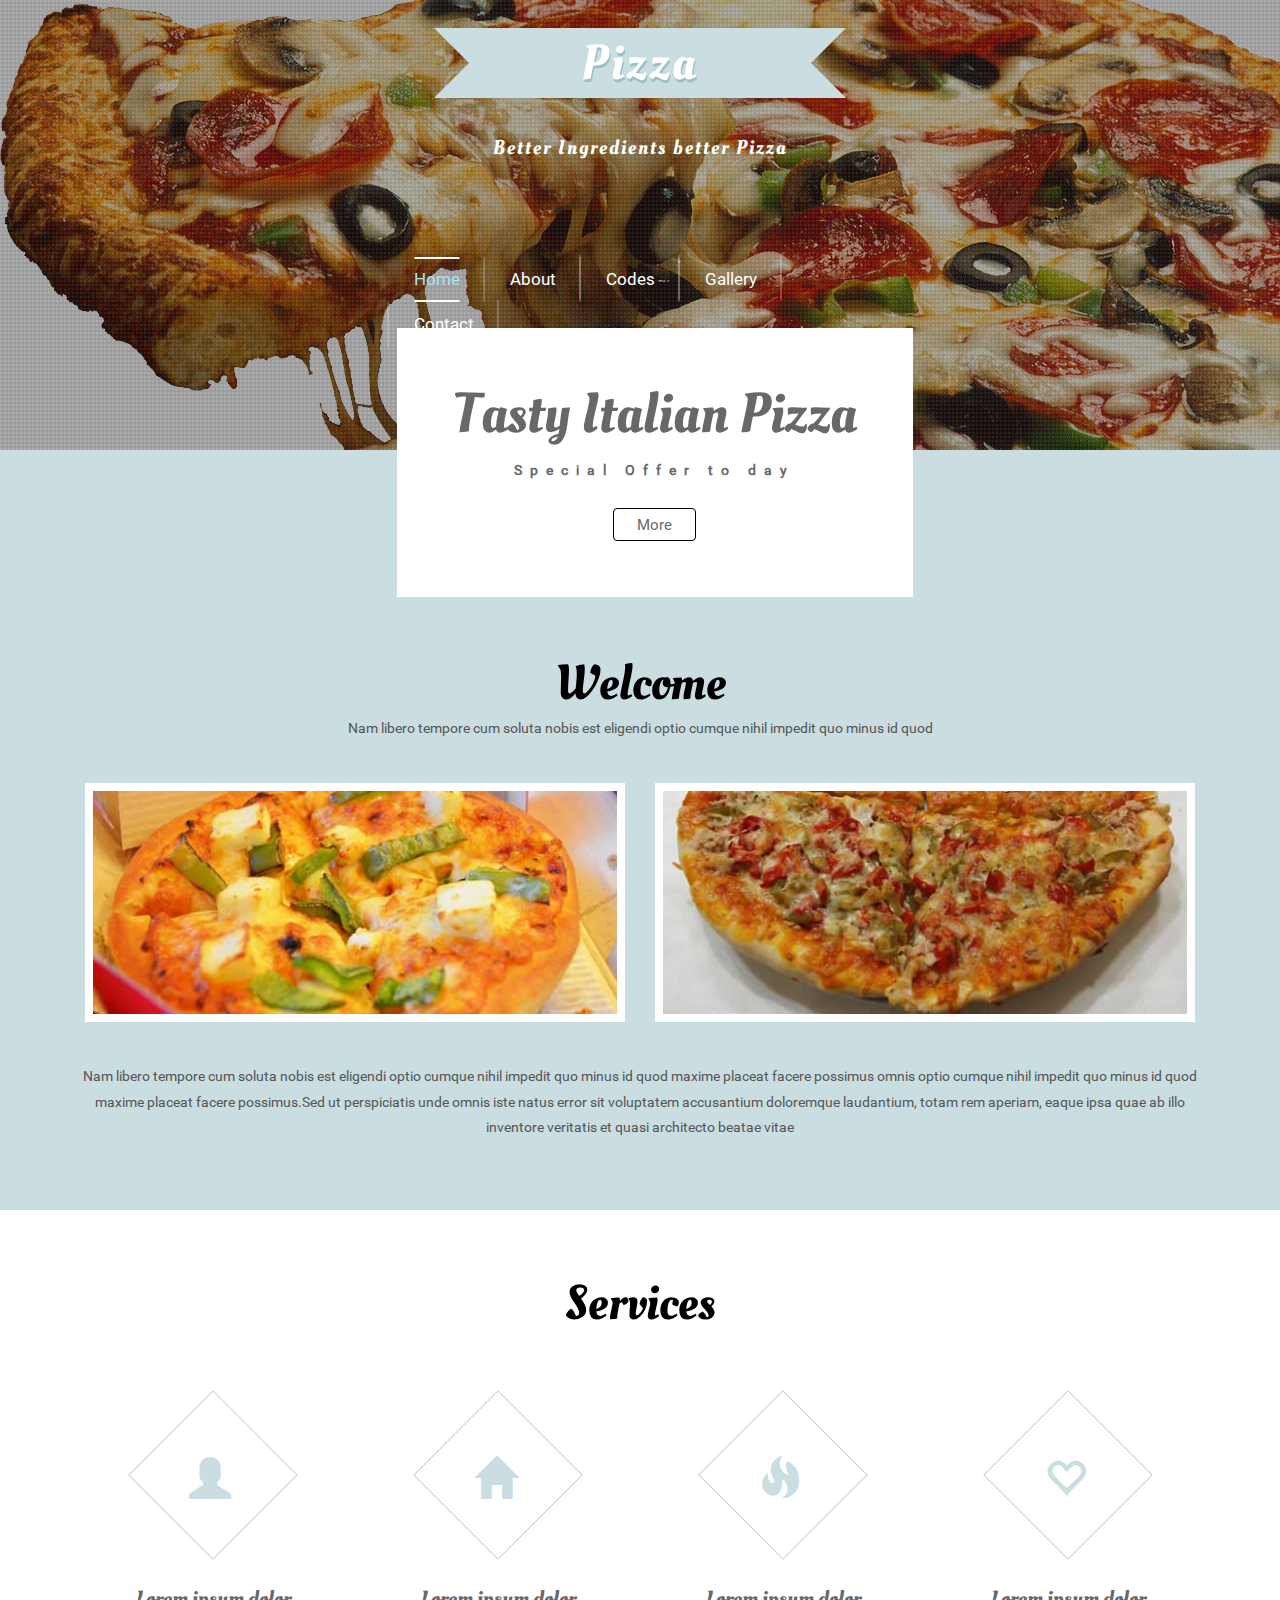
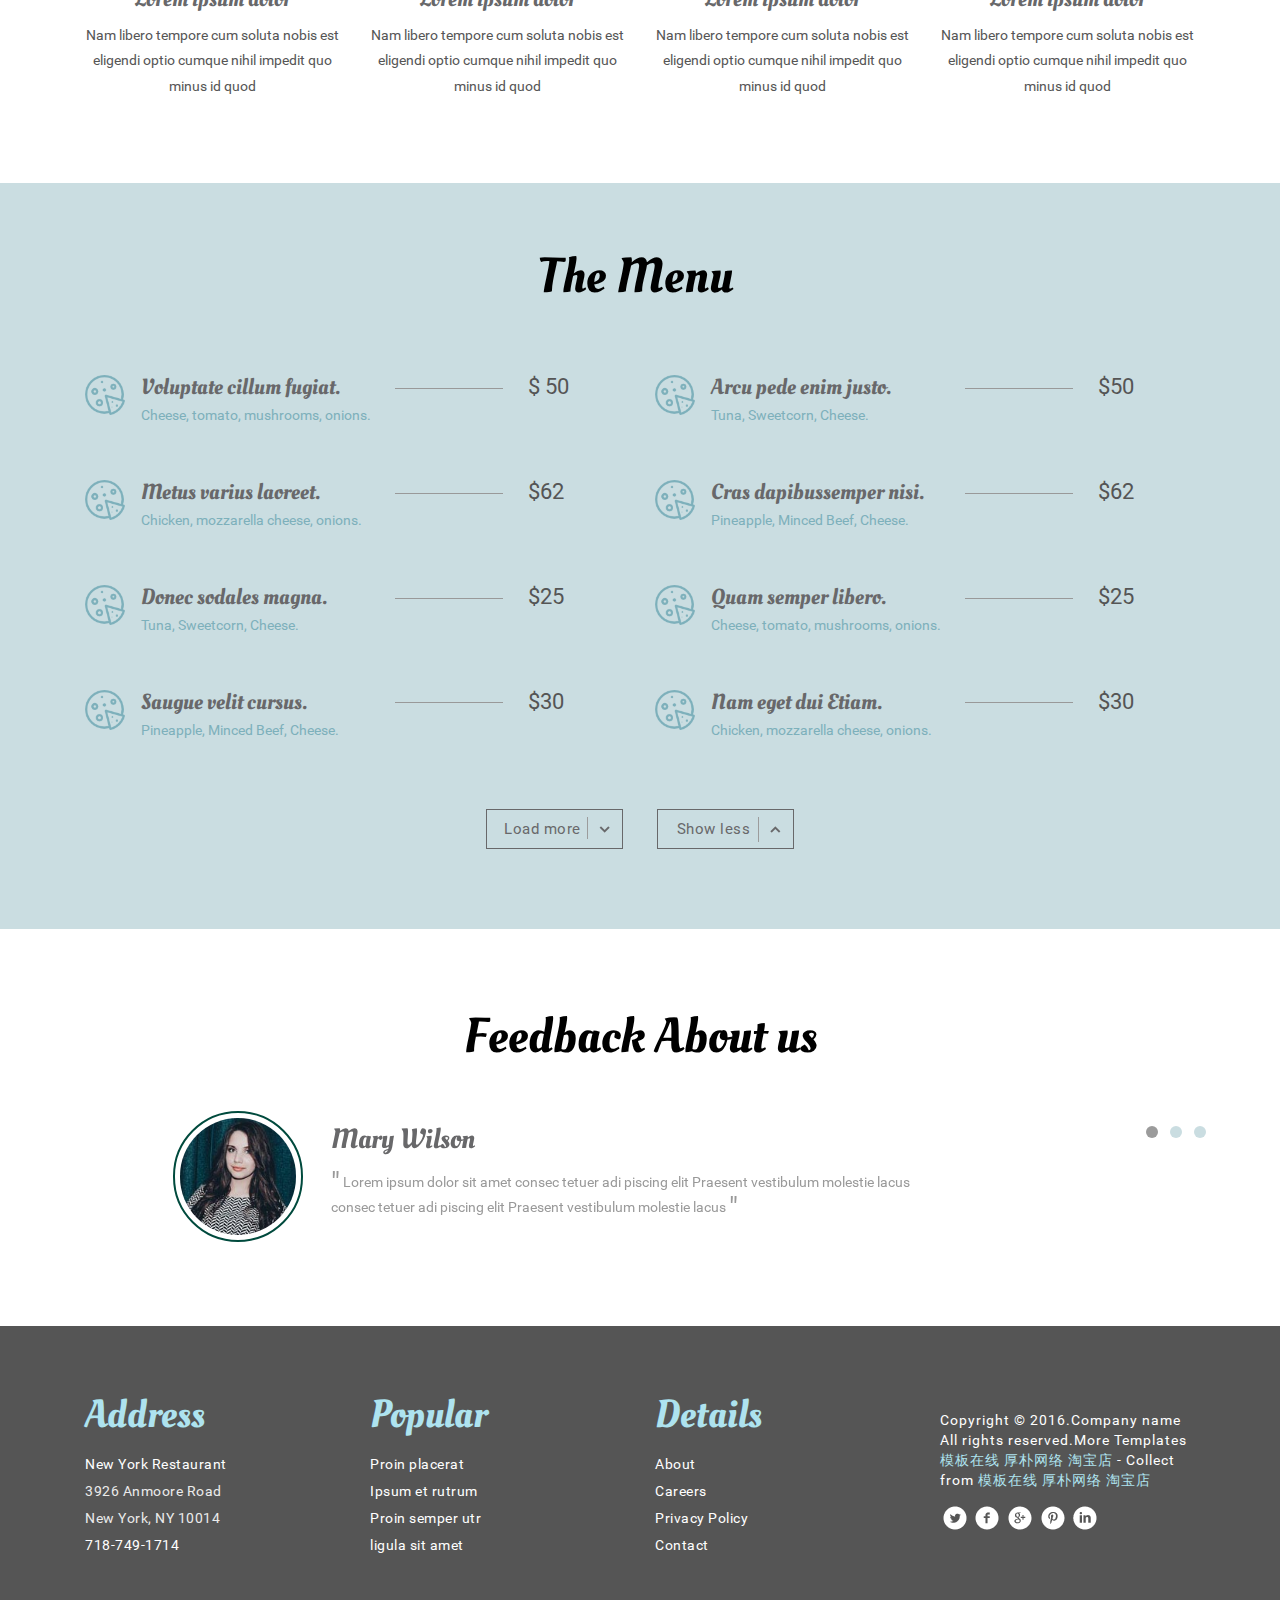
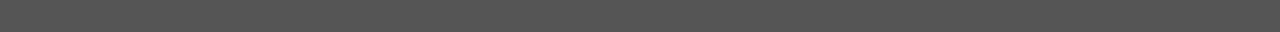
<file: cpts_583_xa/index.html>
<!DOCTYPE html>
<html>
<head>
<title>Home</title>
<!-- Custom Theme files -->
<meta name="viewport" content="width=device-width, initial-scale=1">
<meta http-equiv="Content-Type" content="text/html; charset=utf-8" />
<meta name="keywords" content="Pizza Responsive web template, Bootstrap Web Templates, Flat Web Templates, Android Compatible web template, 
	Smartphone Compatible web template, free webdesigns for Nokia, Samsung, LG, SonyEricsson, Motorola web design" />
<script type="application/x-javascript"> addEventListener("load", function() { setTimeout(hideURLbar, 0); }, false); function hideURLbar(){ window.scrollTo(0,1); } </script>
<!-- //Custom Theme files -->
<link href="css/bootstrap.css" type="text/css" rel="stylesheet" media="all">
<link href="css/style.css" type="text/css" rel="stylesheet" media="all">
<!--js-->
<script src="js/jquery-1.11.1.min.js"></script> 
<script src="js/modernizr.custom.js"></script>
<!-- //js -->
<script>
	$(document).ready(function () {
	    size_li = $("#myList li").size();
	    x=1;
	    $('#myList li:lt('+x+')').show();
	    $('#loadMore').click(function () {
	        x= (x+1 <= size_li) ? x+1 : size_li;
	        $('#myList li:lt('+x+')').show();
	    });
	    $('#showLess').click(function () {
	        x=(x-1<0) ? 1 : x-1;
	        $('#myList li').not(':lt('+x+')').hide();
	    });
	});
</script>
</head>
<body>
	<!--banner-->
	<div class="banner">
		<div class="banner-info">
			<div class="container">
				<div class="logo">
					<div class="ribbon">
						<div class="ribbon-fold"><h1> <a href="index.html">Pizza</a></h1></div>
					</div>
					<h2>Better Ingredients better Pizza</h2>
				</div>			
				<!--navigation-->
				<div class="top-nav">
					<nav class="navbar navbar-default">
						<div class="navbar-header">
							<button type="button" class="navbar-toggle collapsed" data-toggle="collapse" data-target="#bs-example-navbar-collapse-1">
								<span class="sr-only">Toggle navigation</span>
								<span class="icon-bar"></span>
								<span class="icon-bar"></span>
								<span class="icon-bar"></span>
							</button>
						</div>
						<!-- Collect the nav links, forms, and other content for toggling -->
						<div class="collapse navbar-collapse" id="bs-example-navbar-collapse-1">
							<ul class="nav navbar-nav navbar-center cl-effect-14">
								<li><a href="index.html" class="active">Home</a></li>
								<li><a href="about.html">About</a></li>					
								<li><a href="codes.html">Codes</a></li>
								<li><a href="gallery.html">Gallery</a></li>	
								<li><a href="contact.html">Contact</a></li>
							</ul>	
							<div class="clearfix"> </div>
						</div>	
					</nav>		
				</div>	
				<!--navigation-->
			</div>
		</div>
	</div>
	<!--//banner-->
	<!--banner-bottom-->
	<div class="banner-bottom">
		<div class="container">
			<div class="banner-text">
				<h3>Tasty Italian Pizza</h3>
				<p>Special Offer to day</p>
				<a href="#" class="btn btn-1 btn-1b">More</a>
			</div>
			<!--welcome-->
			<div class="welcome">
				<h3 class="title">Welcome</h3>
				<p>Nam libero tempore cum soluta nobis est eligendi optio cumque nihil impedit quo minus id quod </p>
				<div class="welcome-info">
					<div class="col-md-6 welcome-grids">
						<div class="welcome-img">
							<img src="images/img1.jpg" class="img-responsive zoom-img" alt=""/>
						</div>
					</div>
					<div class="col-md-6 welcome-grids">
						<div class="welcome-img">
							<img src="images/img2.jpg" class="img-responsive zoom-img" alt=""/>
						</div>
					</div>
					<div class="clearfix"> </div>
				</div>
				<p>Nam libero tempore cum soluta nobis est eligendi optio cumque nihil impedit quo minus id quod maxime placeat facere possimus omnis optio cumque nihil impedit quo minus id quod maxime placeat facere possimus.Sed ut perspiciatis unde omnis iste natus error sit voluptatem accusantium doloremque laudantium, totam rem aperiam, eaque ipsa quae ab illo inventore veritatis et quasi architecto beatae vitae </p>			
			</div>
			<!--//welcome-->
		</div>
	</div>
	<!--//banner-bottom-->
	<!--services-->
	<div class="services">
		<div class="container">
			<h3 class="title">Services</h3>
			<div class="servc-grids">
				<div class="col-md-3 servc-grid">
					<div class="servc-icon hi-icon-effect-8">
						<a href="#" class="hi-icon hi-icon-archive"><span class="glyphicon glyphicon glyphicon-user" aria-hidden="true"></span></a>
					</div>
					<h4>Lorem ipsum dolor </h4>
					<p>Nam libero tempore cum soluta nobis est eligendi optio cumque nihil impedit quo minus id quod </p>
				</div>
				<div class="col-md-3 servc-grid">
					<div class="servc-icon hi-icon-effect-8">
						<a href="#" class="hi-icon hi-icon-archive"><span class="glyphicon glyphicon glyphicon-home" aria-hidden="true"></span></a>
					</div>
					<h4>Lorem ipsum dolor </h4>
					<p>Nam libero tempore cum soluta nobis est eligendi optio cumque nihil impedit quo minus id quod </p>
				</div>
				<div class="col-md-3 servc-grid">
					<div class="servc-icon hi-icon-effect-8">
						<a href="#" class="hi-icon hi-icon-archive"><span class="glyphicon glyphicon glyphicon-fire" aria-hidden="true"></span></a>
					</div>
					<h4>Lorem ipsum dolor </h4>
					<p>Nam libero tempore cum soluta nobis est eligendi optio cumque nihil impedit quo minus id quod </p>
				</div>
				<div class="col-md-3 servc-grid">
					<div class="servc-icon hi-icon-effect-8">
						<a href="#" class="hi-icon hi-icon-archive"><span class="glyphicon glyphicon glyphicon-heart-empty" aria-hidden="true"></span></a>
					</div>
					<h4>Lorem ipsum dolor </h4>
					<p>Nam libero tempore cum soluta nobis est eligendi optio cumque nihil impedit quo minus id quod </p>
				</div>
				<div class="clearfix"> </div>
			</div>
		</div>
	</div>
	<!--//services-->
	<!--menu-->
	<div class="menu">
		<div class="container">
			<div class="menu-tag">
				<h3 class="title">The Menu</h3>
			</div>
			<div class="load_more">	
				<ul id="myList">
					<li>
						<div class="l_g">
							<div class="l_g_r">
								<div class="col-md-6 menu-grids">
									<div class="menu-text">
										<div class="menu-text-left">
											<h4>Voluptate cillum fugiat.</h4>
											<h6>Cheese, tomato, mushrooms, onions.</h6>
										</div>
										<div class="menu-text-midle">
											<span class="line"> </span>
										</div>
										<div class="menu-text-right">
											<h4>$ 50</h4>
										</div>
										<div class="clearfix"> </div>
									</div>	
									<div class="menu-text">
										<div class="menu-text-left">
											<h4>Metus varius laoreet.</h4>
											<h6>Chicken, mozzarella cheese, onions.</h6>
										</div>
										<div class="menu-text-midle">
											<span class="line"> </span>
										</div>
										<div class="menu-text-right">
											<h4>$62</h4>
										</div>
										<div class="clearfix"> </div>
									</div>
									<div class="menu-text">
										<div class="menu-text-left">
											<h4>Donec sodales magna.</h4>
											<h6>Tuna, Sweetcorn, Cheese.</h6>
										</div>
										<div class="menu-text-midle">
											<span class="line"> </span>
										</div>
										<div class="menu-text-right">
											<h4>$25</h4>
										</div>
										<div class="clearfix"> </div>
									</div>
									<div class="menu-text">
										<div class="menu-text-left">
											<h4>Saugue velit cursus.</h4>
											<h6>Pineapple, Minced Beef, Cheese.</h6>
										</div>
										<div class="menu-text-midle">
											<span class="line"> </span>
										</div>
										<div class="menu-text-right">
											<h4>$30</h4>
										</div>
										<div class="clearfix"> </div>
									</div>
								</div>
								<div class="col-md-6 menu-grids">
									<div class="menu-text">
										<div class="menu-text-left">
											<h4>Arcu pede enim justo.</h4>
											<h6>Tuna, Sweetcorn, Cheese.</h6>
										</div>
										<div class="menu-text-midle">
											<span class="line"> </span>
										</div>
										<div class="menu-text-right">
											<h4>$50</h4>
										</div>
										<div class="clearfix"> </div>
									</div>	
									<div class="menu-text">
										<div class="menu-text-left">
											<h4>Cras dapibussemper nisi.</h4>
											<h6>Pineapple, Minced Beef, Cheese.</h6>
										</div>
										<div class="menu-text-midle">
											<span class="line"> </span>
										</div>
										<div class="menu-text-right">
											<h4>$62</h4>
										</div>
										<div class="clearfix"> </div>
									</div>
									<div class="menu-text">
										<div class="menu-text-left">
											<h4>Quam semper libero.</h4>
											<h6>Cheese, tomato, mushrooms, onions.</h6>
										</div>
										<div class="menu-text-midle">
											<span class="line"> </span>
										</div>
										<div class="menu-text-right">
											<h4>$25</h4>
										</div>
										<div class="clearfix"> </div>
									</div>
									<div class="menu-text">
										<div class="menu-text-left">
											<h4>Nam eget dui Etiam.</h4>
											<h6>Chicken, mozzarella cheese, onions.</h6>
										</div>
										<div class="menu-text-midle">
											<span class="line"> </span>
										</div>
										<div class="menu-text-right">
											<h4>$30</h4>
										</div>
										<div class="clearfix"> </div>
									</div>
								</div>
								<div class="clearfix"> </div>
							</div> 
						</div>	
					</li>
					<li><div class="l_g">
							<div class="l_g_r g_r">
								<div class="col-md-6 menu-grids">
									<div class="menu-text">
										<div class="menu-text-left">
											<h4>Voluptate cillum fugiat.</h4>
											<h6>Cheese, tomato, mushrooms, onions.</h6>
										</div>
										<div class="menu-text-midle">
											<span class="line"> </span>
										</div>
										<div class="menu-text-right">
											<h4>$50</h4>
										</div>
										<div class="clearfix"> </div>
									</div>	
									<div class="menu-text">
										<div class="menu-text-left">
											<h4>Metus varius laoreet.</h4>
											<h6>Chicken, mozzarella cheese, onions.</h6>
										</div>
										<div class="menu-text-midle">
											<span class="line"> </span>
										</div>
										<div class="menu-text-right">
											<h4>$62</h4>
										</div>
										<div class="clearfix"> </div>
									</div>
									<div class="menu-text">
										<div class="menu-text-left">
											<h4>Donec sodales magna.</h4>
											<h6>Tuna, Sweetcorn, Cheese.</h6>
										</div>
										<div class="menu-text-midle">
											<span class="line"> </span>
										</div>
										<div class="menu-text-right">
											<h4>$25</h4>
										</div>
										<div class="clearfix"> </div>
									</div>
									<div class="menu-text">
										<div class="menu-text-left">
											<h4>Saugue velit cursus.</h4>
											<h6>Pineapple, Minced Beef, Cheese.</h6>
										</div>
										<div class="menu-text-midle">
											<span class="line"> </span>
										</div>
										<div class="menu-text-right">
											<h4>$30</h4>
										</div>
										<div class="clearfix"> </div>
									</div>
								</div>
								<div class="col-md-6 menu-grids">
									<div class="menu-text">
										<div class="menu-text-left">
											<h4>Arcu pede enim justo.</h4>
											<h6>Tuna, Sweetcorn, Cheese.</h6>
										</div>
										<div class="menu-text-midle">
											<span class="line"></span>
										</div>
										<div class="menu-text-right">
											<h4>$50</h4>
										</div>
										<div class="clearfix"> </div>
									</div>	
									<div class="menu-text">
										<div class="menu-text-left">
											<h4>Cras dapibussemper nisi.</h4>
											<h6>Pineapple, Minced Beef, Cheese.</h6>
										</div>
										<div class="menu-text-midle">
											<span class="line"> </span>
										</div>
										<div class="menu-text-right">
											<h4>$62</h4>
										</div>
										<div class="clearfix"> </div>
									</div>
									<div class="menu-text">
										<div class="menu-text-left">
											<h4>Quam semper libero.</h4>
											<h6>Cheese, tomato, mushrooms, onions.</h6>
										</div>
										<div class="menu-text-midle">
											<span class="line"> </span>
										</div>
										<div class="menu-text-right">
											<h4>$25</h4>
										</div>
										<div class="clearfix"> </div>
									</div>
									<div class="menu-text">
										<div class="menu-text-left">
											<h4>Nam eget dui Etiam.</h4>
											<h6>Chicken, mozzarella cheese, onions.</h6>
										</div>
										<div class="menu-text-midle">
											<span class="line"> </span>
										</div>
										<div class="menu-text-right">
											<h4>$30</h4>
										</div>
										<div class="clearfix"> </div>
									</div>
								</div>
								<div class="clearfix"> </div>
							</div>
						</div>
					</li>
					<li><div class="l_g">
							<div class="l_g_r g_r">
								<div class="col-md-6 menu-grids">
									<div class="menu-text">
										<div class="menu-text-left">
											<h4>Voluptate cillum fugiat.</h4>
											<h6>Cheese, tomato, mushrooms, onions.</h6>
										</div>
										<div class="menu-text-midle">
											<span class="line"> </span>
										</div>
										<div class="menu-text-right">
											<h4>$50</h4>
										</div>
										<div class="clearfix"> </div>
									</div>	
									<div class="menu-text">
										<div class="menu-text-left">
											<h4>Metus varius laoreet.</h4>
											<h6>Chicken, mozzarella cheese, onions.</h6>
										</div>
										<div class="menu-text-midle">
											<span class="line"> </span>
										</div>
										<div class="menu-text-right">
											<h4>$62</h4>
										</div>
										<div class="clearfix"> </div>
									</div>
									<div class="menu-text">
										<div class="menu-text-left">
											<h4>Donec sodales magna.</h4>
											<h6>Tuna, Sweetcorn, Cheese.</h6>
										</div>
										<div class="menu-text-midle">
											<span class="line"> </span>
										</div>
										<div class="menu-text-right">
											<h4>$25</h4>
										</div>
										<div class="clearfix"> </div>
									</div>
									<div class="menu-text">
										<div class="menu-text-left">
											<h4>Saugue velit cursus.</h4>
											<h6>Pineapple, Minced Beef, Cheese.</h6>
										</div>
										<div class="menu-text-midle">
											<span class="line"> </span>
										</div>
										<div class="menu-text-right">
											<h4>$30</h4>
										</div>
										<div class="clearfix"> </div>
									</div>
								</div>
								<div class="col-md-6 menu-grids">
									<div class="menu-text">
										<div class="menu-text-left">
											<h4>Arcu pede enim justo.</h4>
											<h6>Tuna, Sweetcorn, Cheese.</h6>
										</div>
										<div class="menu-text-midle">
											<span class="line"> </span>
										</div>
										<div class="menu-text-right">
											<h4>$50</h4>
										</div>
										<div class="clearfix"> </div>
									</div>	
									<div class="menu-text">
										<div class="menu-text-left">
											<h4>Cras dapibussemper nisi.</h4>
											<h6>Pineapple, Minced Beef, Cheese.</h6>
										</div>
										<div class="menu-text-midle">
											<span class="line"> </span>
										</div>
										<div class="menu-text-right">
											<h4>$62</h4>
										</div>
										<div class="clearfix"> </div>
									</div>
									<div class="menu-text">
										<div class="menu-text-left">
											<h4>Quam semper libero.</h4>
											<h6>Cheese, tomato, mushrooms, onions.</h6>
										</div>
										<div class="menu-text-midle">
											<span class="line"> </span>
										</div>
										<div class="menu-text-right">
											<h4>$25</h4>
										</div>
										<div class="clearfix"> </div>
									</div>
									<div class="menu-text">
										<div class="menu-text-left">
											<h4>Nam eget dui Etiam.</h4>
											<h6>Chicken, mozzarella cheese, onions.</h6>
										</div>
										<div class="menu-text-midle">
											<span class="line"> </span>
										</div>
										<div class="menu-text-right">
											<h4>$30</h4>
										</div>
										<div class="clearfix"> </div>
									</div>
								</div>
								<div class="clearfix"> </div>
							</div>	
						</div>	
					</li>
				</ul>
				<div id="loadMore">Load more</div>
				<div id="showLess">Show less</div>
			</div>
		</div>
	</div>
	<!--//menu-->
    <div class="copyrights">Collect from <a href="http://www.moobnn.com/" >手机网站模板</a></div>
	<!-- testimonial -->
	<div class="testimonial">
		<!-- container -->
		<div class="container">
			<h3 class="title">Feedback About us</h3>
			<!-- banner-text Slider starts Here -->
			<script src="js/responsiveslides.min.js"></script>
			 <script>
				// You can also use "$(window).load(function() {"
					$(function () {
					// Slideshow 4
						$("#slider3").responsiveSlides({
						auto: true,
						pager:true,
						nav:false,
						speed: 500,
						namespace: "callbacks",
						before: function () {
						$('.events').append("<li>before event fired.</li>");
						},
						after: function () {
							$('.events').append("<li>after event fired.</li>");
						}
					});	
				});
			</script>
			<!--//End-slider-script -->
			<div  id="top" class="callbacks_container">
				<ul class="rslides" id="slider3">
					<li>
						<div class="testimonial-grids">
							<div class="testimonial-left">
								<img src="images/t1.jpg" alt="" />
							</div>
							<div class="testimonial-right">
								<h5>Mary Wilson</h5>
								<p><span>"</span> Lorem ipsum dolor sit amet consec tetuer adi piscing elit Praesent vestibulum 
									molestie lacus consec tetuer adi piscing elit Praesent vestibulum molestie lacus <span>"</span>
								</p>
							</div>
							<div class="clearfix"> </div>
						</div>
					</li>
					<li>
						<div class="testimonial-grids">
							<div class="testimonial-left">
								<img src="images/t3.jpg" alt="" />
							</div>
							<div class="testimonial-right">
								<h5>Lora  Alance</h5>
								<p><span>"</span> Lorem ipsum dolor sit amet consec tetuer adi piscing elit Praesent vestibulum 
									molestie lacus consec tetuer adi piscing elit Praesent vestibulum molestie lacus <span>"</span>
								</p>
							</div>
							<div class="clearfix"> </div>
						</div>
					</li>
					<li>
						<div class="testimonial-grids">
							<div class="testimonial-left">
								<img src="images/t2.jpg" alt="" />
							</div>
							<div class="testimonial-right">
								<h5>David Smith</h5>
								<p><span>"</span> Lorem ipsum dolor sit amet consec tetuer adi piscing elit Praesent vestibulum 
									molestie lacus consec tetuer adi piscing elit Praesent vestibulum molestie lacus <span>"</span>
								</p>
							</div>
							<div class="clearfix"> </div>
						</div>
					</li>
				</ul>
			</div>
		</div>
		<!-- //container -->
	</div>
	<!-- //testimonial -->
	<!--footer-->
	<div class="footer">
		<div class="container">
			<div class="col-md-3 footer-left">
				<h4>Address</h4>
				<ul>
					<li>New York Restaurant</li>
					<li>3926 Anmoore Road</li>
					<li>New York, NY 10014</li>
					<li>718-749-1714</li>
				</ul>				
			</div>
			<div class="col-md-3 footer-left">
				<h4>Popular</h4>
				<ul>
					<li><a href="#">Proin placerat</a></li>
					<li><a href="#">Ipsum et rutrum</a></li>
					<li><a href="#">Proin semper utr</a></li>
					<li><a href="#">ligula sit amet</a></li>
				</ul>
			</div>
			<div class="col-md-3 footer-left">
		 		<h4>Details</h4>
				<ul>
					<li><a href="about.html">About</a></li>
					<li><a href="#">Careers</a></li>
					<li><a href="#">Privacy Policy</a></li>
					<li><a href="contact.html">Contact</a></li>
				</ul>
			</div>
			<div class="col-md-3 footer-right">
				<p>Copyright &copy; 2016.Company name All rights reserved.More Templates <a href="http://www.moobnn.com/" target="_blank" title="模板在线">模板在线</a> <a href="http://guantaow.taobao.com" target="_blank">厚朴网络 淘宝店</a> - Collect from <a href="http://www.moobnn.com/" title="模板在线" target="_blank">模板在线</a> <a href="http://guantaow.taobao.com" target="_blank">厚朴网络 淘宝店</a></p>
				<div class="icons">
				<ul>
					<li><a href="#" class="twitter"> </a></li>
					<li><a href="#" class="twitter facebook"> </a></li>
					<li><a href="#" class="twitter chrome"> </a></li>
					<li><a href="#" class="twitter pinterest"> </a></li>
					<li><a href="#" class="twitter linkedin"> </a></li>
				</ul>
			</div>
			</div>
			<div class="clearfix"> </div>
		</div>
	</div>
	<!--//footer-->
	<!-- Bootstrap core JavaScript
    ================================================== -->
    <!-- Placed at the end of the document so the pages load faster -->
    <script src="js/bootstrap.js"></script>
</body>
</html>
</file>
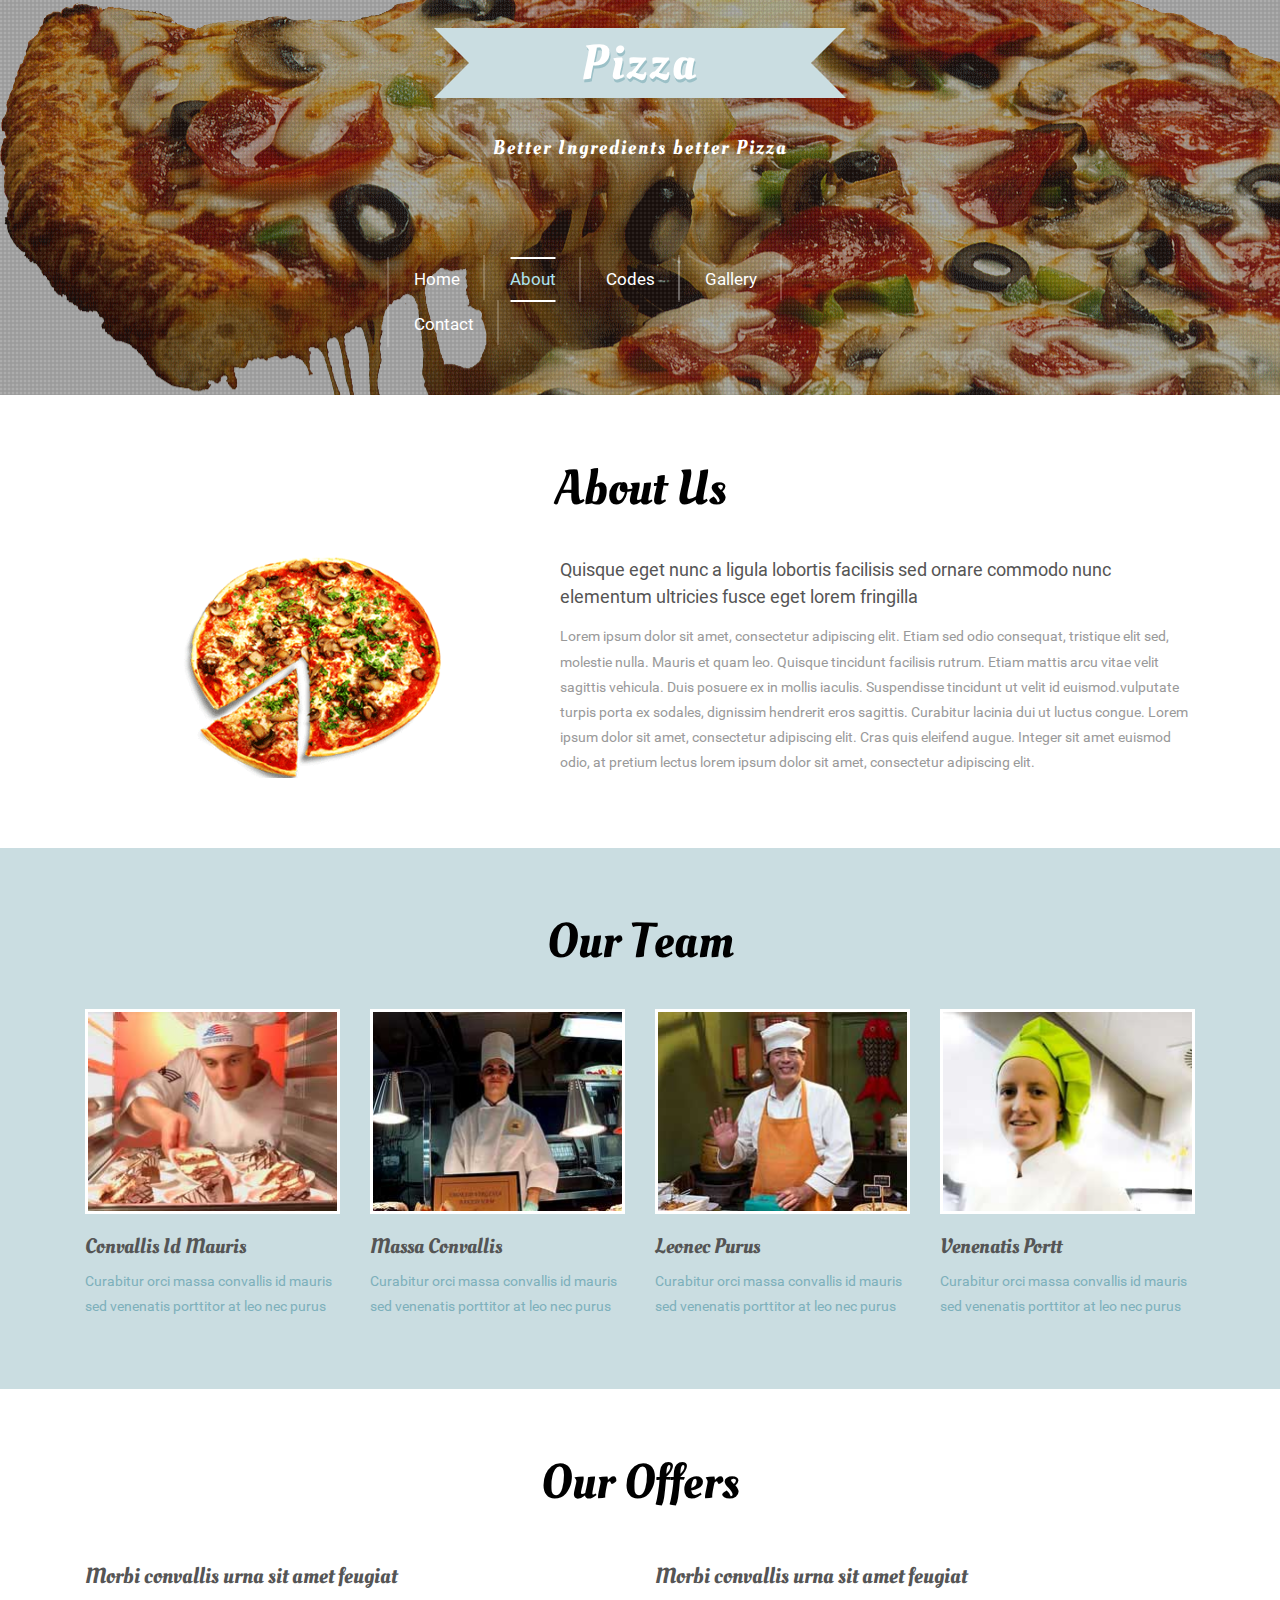
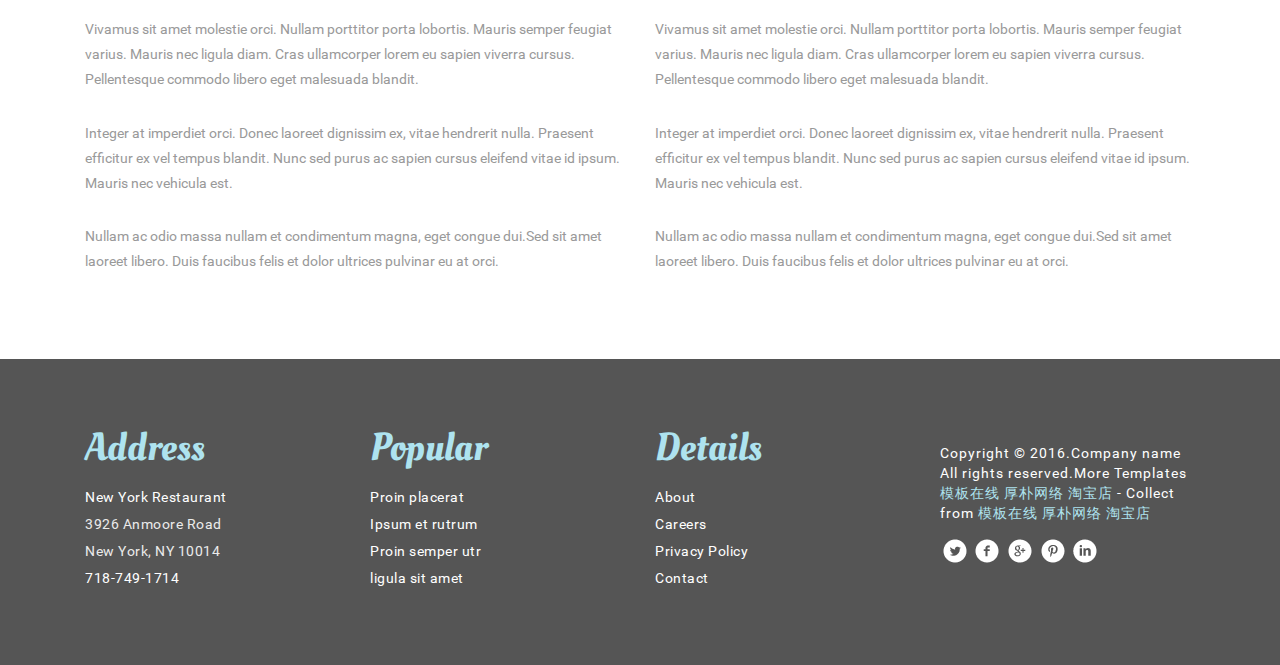
<file: cpts_583_xa/about.html>
<!DOCTYPE html>
<html>
<head>
<title>About</title>
<!-- Custom Theme files -->
<meta name="viewport" content="width=device-width, initial-scale=1">
<meta http-equiv="Content-Type" content="text/html; charset=utf-8" />
<meta name="keywords" content="Pizza Responsive web template, Bootstrap Web Templates, Flat Web Templates, Android Compatible web template, 
	Smartphone Compatible web template, free webdesigns for Nokia, Samsung, LG, SonyEricsson, Motorola web design" />
<script type="application/x-javascript"> addEventListener("load", function() { setTimeout(hideURLbar, 0); }, false); function hideURLbar(){ window.scrollTo(0,1); } </script>
<!-- //Custom Theme files -->
<link href="css/bootstrap.css" type="text/css" rel="stylesheet" media="all">
<link href="css/style.css" type="text/css" rel="stylesheet" media="all">
<!--js-->
<script src="js/jquery-1.11.1.min.js"></script> 
<script src="js/modernizr.custom.js"></script>
<!-- //js -->
</head>
<body>
	<!--banner-->
	<div class="banner about-bnr">
		<div class="banner-info about-bnr-info">
			<div class="container">
				<div class="logo">
					<div class="ribbon">
						<div class="ribbon-fold"><h1> <a href="index.html">Pizza</a></h1></div>
					</div>
					<h2>Better Ingredients better Pizza</h2>
				</div>			
				<!--navigation-->
				<div class="top-nav">
					<nav class="navbar navbar-default">
						<div class="navbar-header">
							<button type="button" class="navbar-toggle collapsed" data-toggle="collapse" data-target="#bs-example-navbar-collapse-1">
								<span class="sr-only">Toggle navigation</span>
								<span class="icon-bar"></span>
								<span class="icon-bar"></span>
								<span class="icon-bar"></span>
							</button>
						</div>
						<!-- Collect the nav links, forms, and other content for toggling -->
						<div class="collapse navbar-collapse" id="bs-example-navbar-collapse-1">
							<ul class="nav navbar-nav navbar-center cl-effect-14">
								<li><a href="index.html">Home</a></li>
								<li><a href="about.html" class="active">About</a></li>					
								<li><a href="codes.html">Codes</a></li>
								<li><a href="gallery.html">Gallery</a></li>	
								<li><a href="contact.html">Contact</a></li>
							</ul>	
							<div class="clearfix"> </div>
						</div>	
					</nav>		
				</div>	
				<!--navigation-->
			</div>
		</div>
	</div>
	<!--//banner-->
	<!-- about-->
	<!--about-top-->
	<div class="about-top">
		<!-- container -->
		<div class="container">
			<div class="about-info">
				<h3 class="title">About Us</h3>
			</div>
			<div class="about-top-grids">
				<div class="col-md-5 about-top-grid">
					<img src="images/2.png" alt="" />
				</div>
				<div class="col-md-7 about-top-grid">
					<h4>Quisque eget nunc a ligula lobortis facilisis sed ornare commodo nunc elementum ultricies fusce eget lorem fringilla </h4>
					<p>Lorem ipsum dolor sit amet, consectetur adipiscing elit. Etiam sed odio consequat, tristique elit sed, molestie nulla. 
						Mauris et quam leo. Quisque tincidunt facilisis rutrum. Etiam mattis arcu vitae velit sagittis vehicula. Duis posuere 
						ex in mollis iaculis. Suspendisse tincidunt ut velit id euismod.vulputate turpis porta ex sodales, dignissim hendrerit 
						eros sagittis. Curabitur lacinia dui ut luctus congue. Lorem ipsum dolor sit amet, consectetur adipiscing elit. Cras quis 
						eleifend augue. Integer sit amet euismod odio, at pretium lectus lorem ipsum dolor sit amet, consectetur adipiscing elit.
					</p>
				</div>
				<div class="clearfix"> </div>
			</div>
		</div>
		<!--//container-->
	</div>
	<!--//about-top-->
	<!--about-team-->
	<div class="about-team">
			<!-- container -->
			<div class="container">
				<h3 class="title">Our Team</h3>
				<div class="team-grids">
					<div class="col-md-3 team-grid">
						<img src="images/img3.jpg" alt="">
						<h6>convallis id mauris</h6>
						<p>Curabitur orci massa convallis id mauris sed venenatis porttitor at leo nec purus</p>
					</div>
					<div class="col-md-3 team-grid">
						<img src="images/img4.jpg" alt="">
						<h6>massa convallis</h6>
						<p> Curabitur orci massa convallis id mauris sed venenatis porttitor at leo nec purus</p>
					</div>
					<div class="col-md-3 team-grid">
						<img src="images/img5.jpg" alt="">
						<h6>leonec purus</h6>
						<p> Curabitur orci massa convallis id mauris sed venenatis porttitor at leo nec purus</p>
					</div>
					<div class="col-md-3 team-grid">
						<img src="images/img6.jpg" alt="">
						<h6>venenatis portt</h6>
						<p> Curabitur orci massa convallis id mauris sed venenatis porttitor at leo nec purus</p>
					</div>
					<div class="clearfix"> </div>
				</div>
			</div>
			<!--//container-->
	</div>
	<!--//about-team-->
	<!--about-bottom-->
	<div class="about-bottom">
		<!--container-->
		<div class="container">
			<h3 class="title">Our Offers</h3>
			<div class="about-bottom-grids">
				<div class="col-md-6 about-bottom-left">
					<h4>Morbi convallis urna sit amet feugiat</h4>
					<p>Vivamus sit amet molestie orci. Nullam porttitor porta lobortis. Mauris semper feugiat varius. Mauris nec ligula 
						diam. Cras ullamcorper lorem eu sapien viverra cursus. Pellentesque commodo libero eget malesuada blandit. 
						<span>Integer at imperdiet orci. Donec laoreet dignissim ex, vitae hendrerit nulla. Praesent efficitur ex vel tempus 
						blandit. Nunc sed purus ac sapien cursus eleifend vitae id ipsum. Mauris nec vehicula est. </span>
						Nullam ac odio massa nullam et condimentum magna, eget congue dui.Sed sit amet laoreet libero. Duis faucibus 
						felis et dolor ultrices pulvinar eu at orci.
					</p>
				</div>
				<div class="col-md-6 about-bottom-left about-bottom-right">
					<h4>Morbi convallis urna sit amet feugiat</h4>
					<p>Vivamus sit amet molestie orci. Nullam porttitor porta lobortis. Mauris semper feugiat varius. Mauris nec ligula 
						diam. Cras ullamcorper lorem eu sapien viverra cursus. Pellentesque commodo libero eget malesuada blandit. 
						<span>Integer at imperdiet orci. Donec laoreet dignissim ex, vitae hendrerit nulla. Praesent efficitur ex vel tempus 
						blandit. Nunc sed purus ac sapien cursus eleifend vitae id ipsum. Mauris nec vehicula est. </span>
						Nullam ac odio massa nullam et condimentum magna, eget congue dui.Sed sit amet laoreet libero. Duis faucibus 
						felis et dolor ultrices pulvinar eu at orci.
					</p>
				</div>
				<div class="clearfix"> </div>
			</div>
		</div>
		<!--//container-->
	</div>
	<!--//about-bottom-->
	<!--//about-->
	<!--footer-->
	<div class="footer">
		<div class="container">
			<div class="col-md-3 footer-left">
				<h4>Address</h4>
				<ul>
					<li>New York Restaurant</li>
					<li>3926 Anmoore Road</li>
					<li>New York, NY 10014</li>
					<li>718-749-1714</li>
				</ul>					
			</div>
			<div class="col-md-3 footer-left">
				<h4>Popular</h4>
				<ul>
					<li><a href="#">Proin placerat</a></li>
					<li><a href="#">Ipsum et rutrum</a></li>
					<li><a href="#">Proin semper utr</a></li>
					<li><a href="#">ligula sit amet</a></li>
				</ul>
			</div>
			<div class="col-md-3 footer-left">
				<h4>Details</h4>
				<ul>
					<li><a href="about.html">About</a></li>
					<li><a href="#">Careers</a></li>
					<li><a href="#">Privacy Policy</a></li>
					<li><a href="contact.html">Contact</a></li>
				</ul>
			</div>
			<div class="col-md-3 footer-right">
				<p>Copyright &copy; 2016.Company name All rights reserved.More Templates <a href="http://www.moobnn.com/" target="_blank" title="模板在线">模板在线</a> <a href="http://guantaow.taobao.com" target="_blank">厚朴网络 淘宝店</a> - Collect from <a href="http://www.moobnn.com/" title="模板在线" target="_blank">模板在线</a> <a href="http://guantaow.taobao.com" target="_blank">厚朴网络 淘宝店</a></p>
				<div class="icons">
				<ul>
					<li><a href="#" class="twitter"> </a></li>
					<li><a href="#" class="twitter facebook"> </a></li>
					<li><a href="#" class="twitter chrome"> </a></li>
					<li><a href="#" class="twitter pinterest"> </a></li>
					<li><a href="#" class="twitter linkedin"> </a></li>
				</ul>
			</div>
			</div>
			<div class="clearfix"> </div>
		</div>
	</div>
	<!--//footer-->
	<!-- Bootstrap core JavaScript
    ================================================== -->
    <!-- Placed at the end of the document so the pages load faster -->
    <script src="js/bootstrap.js"></script>
</body>
</html>
</file>
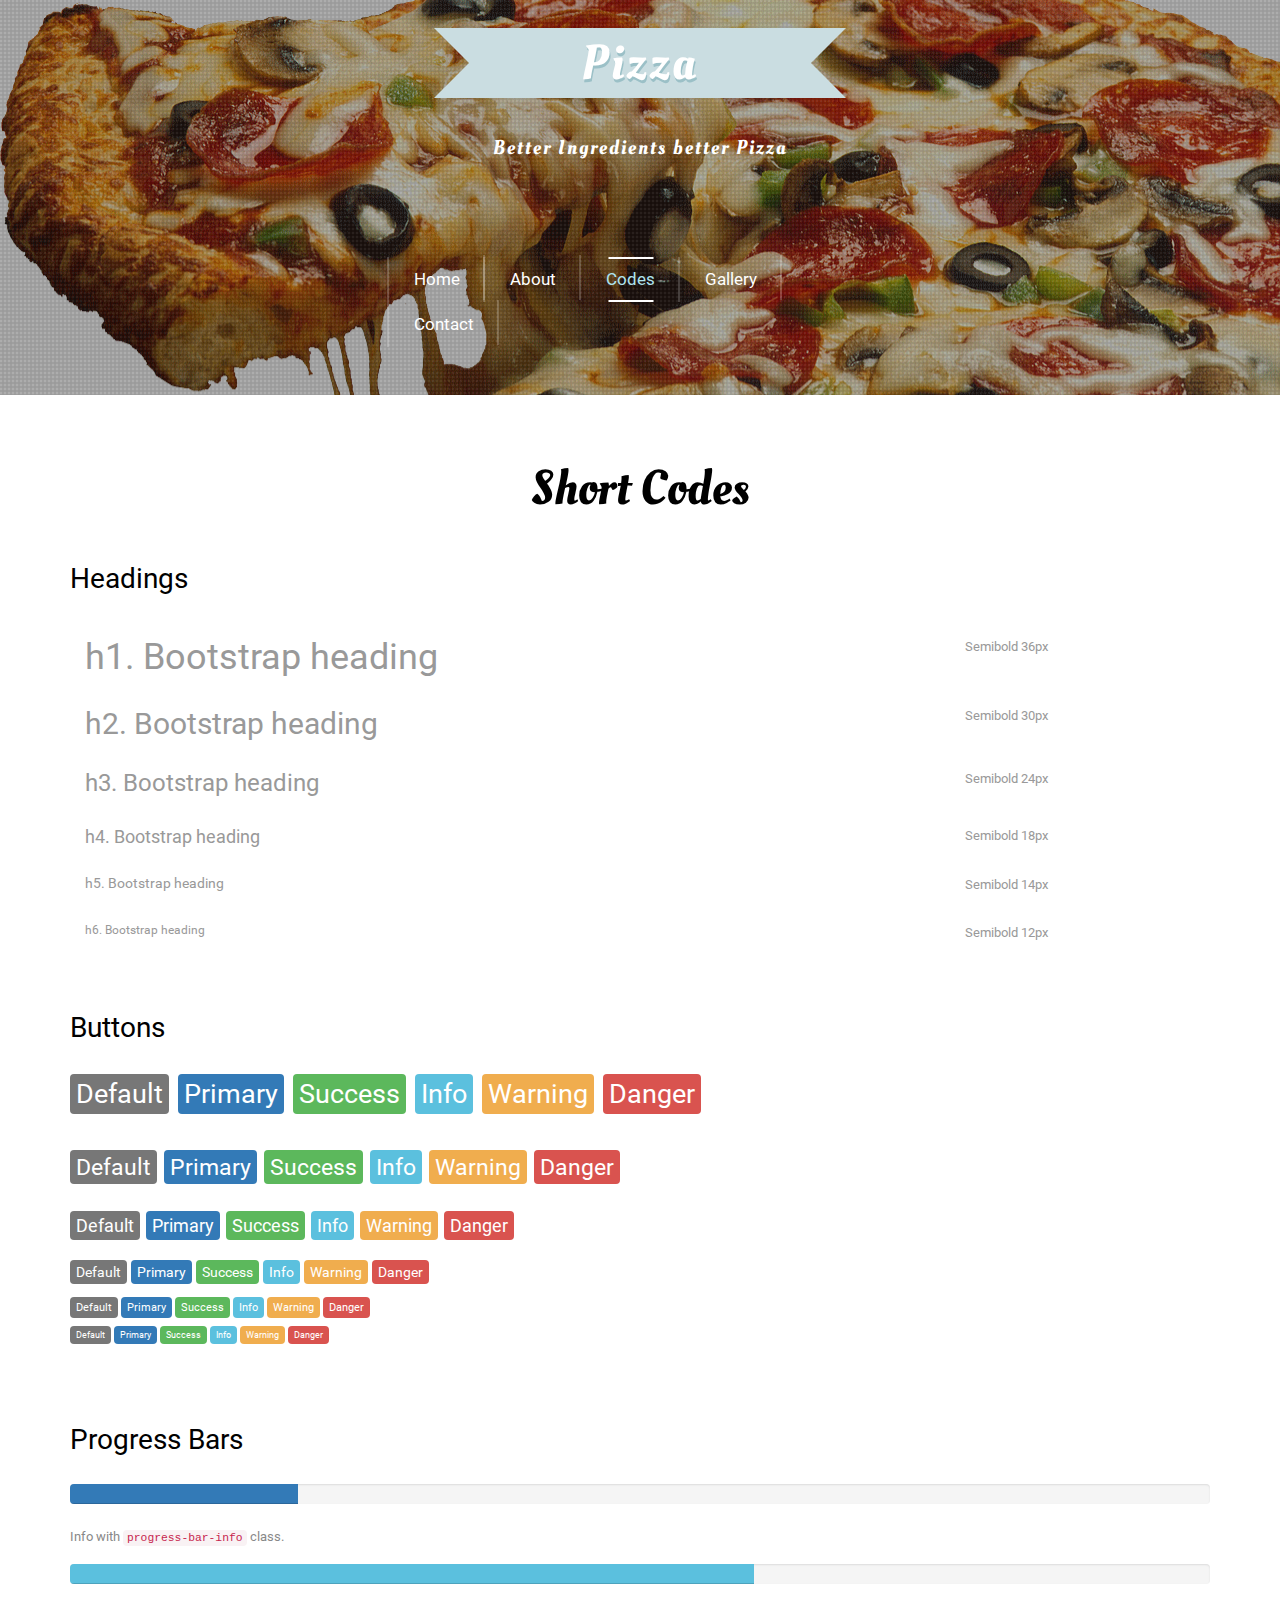
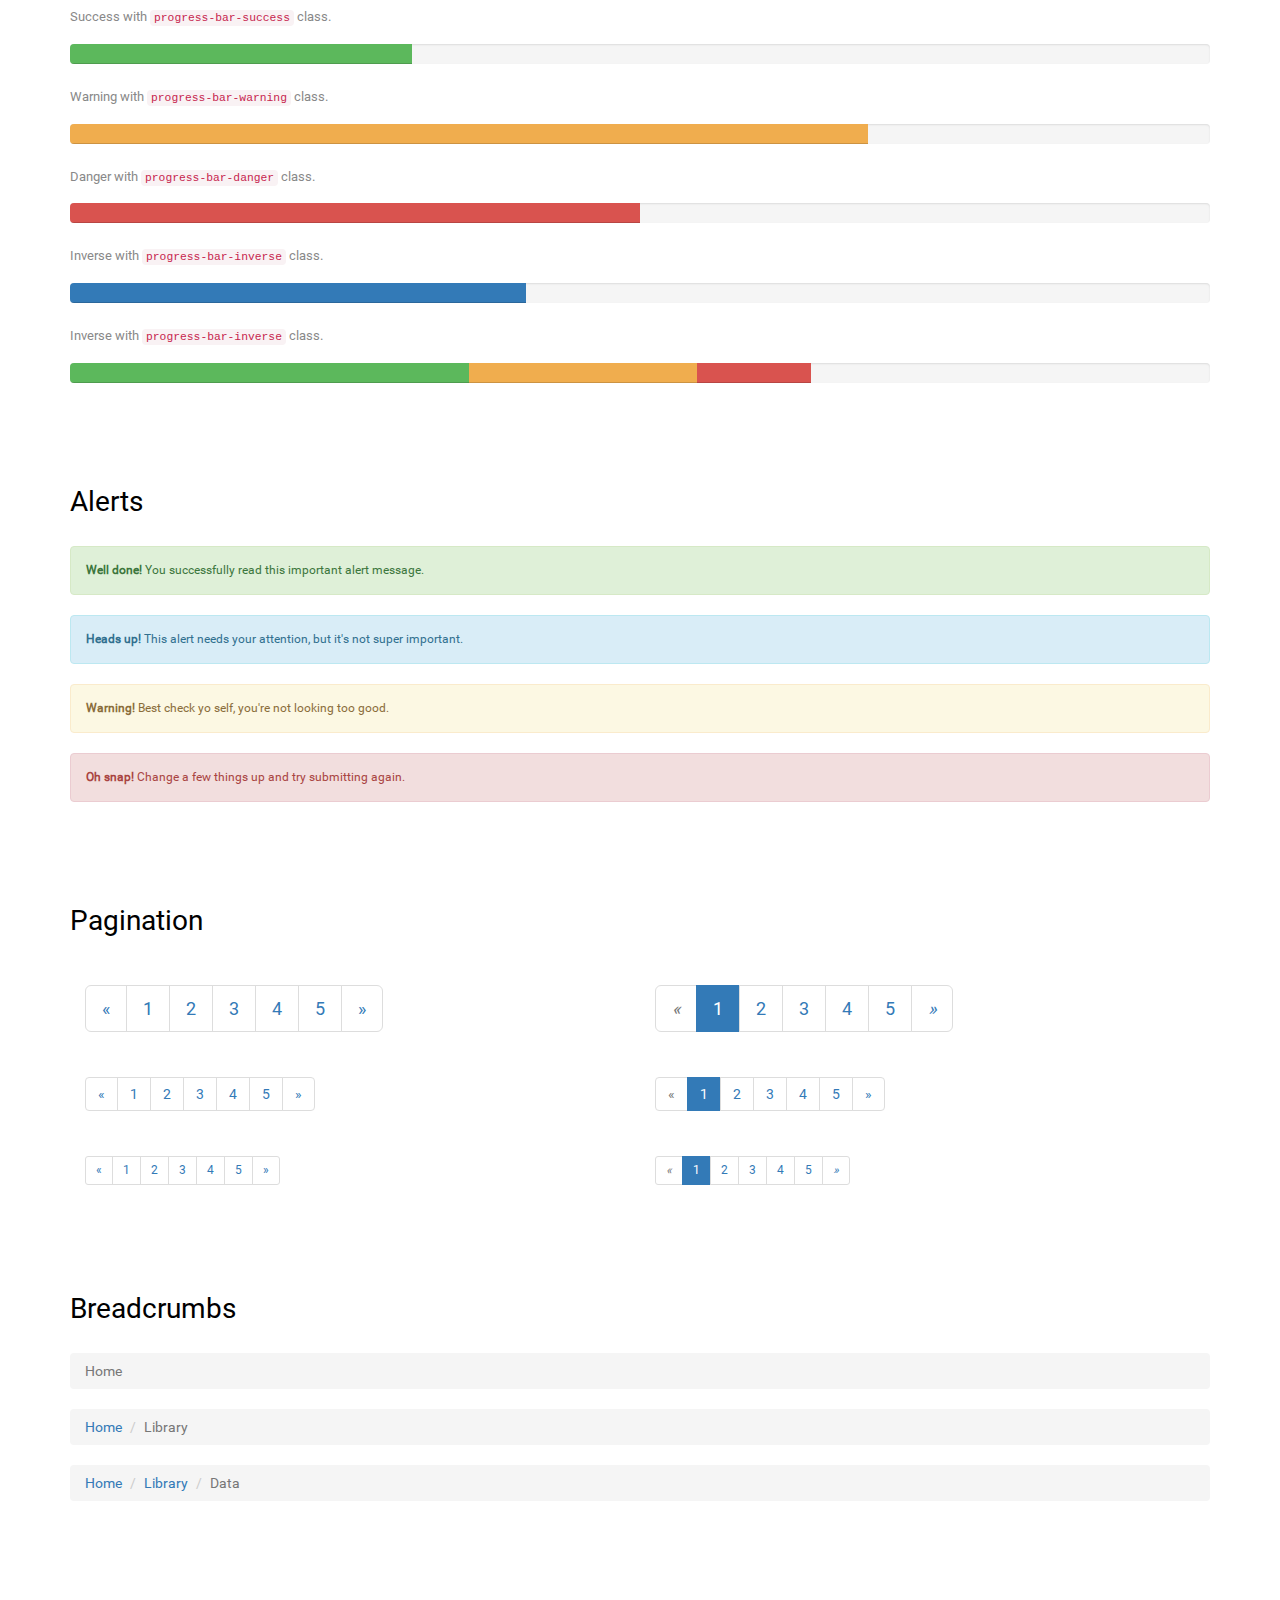
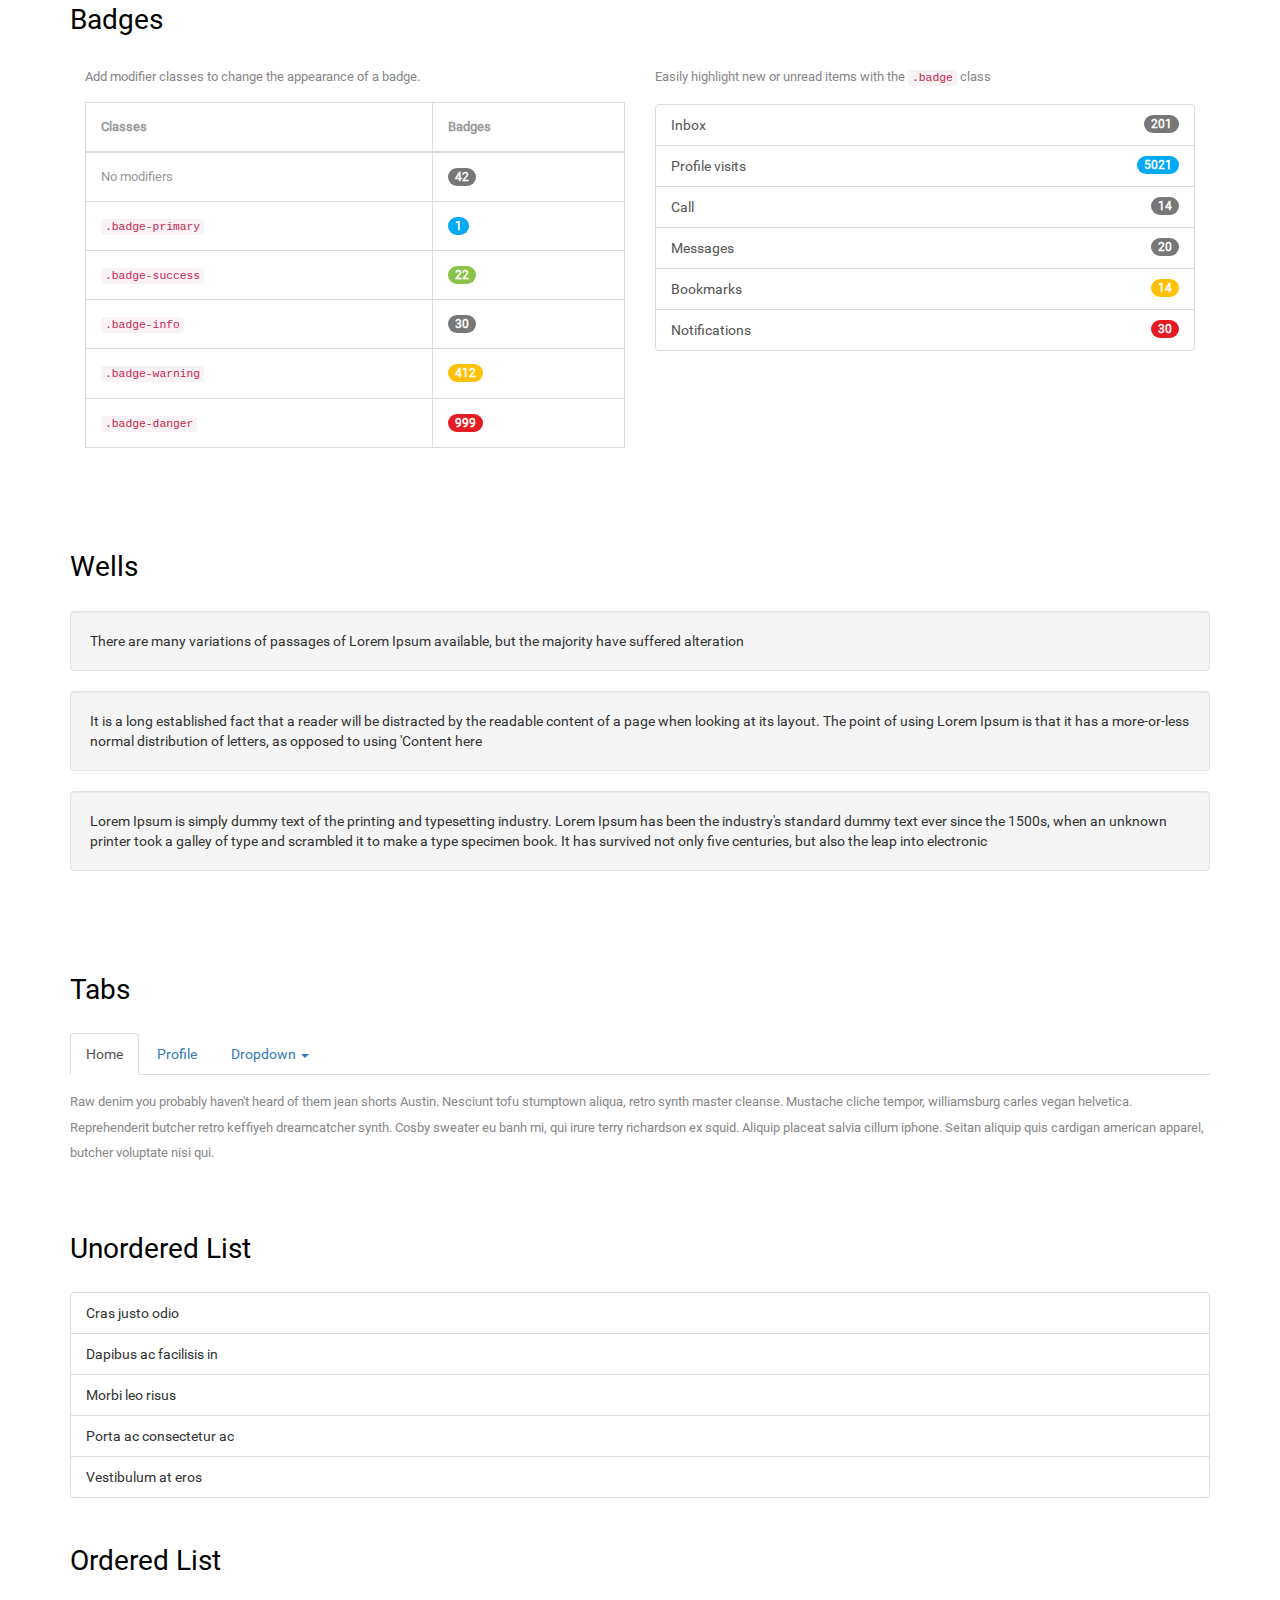
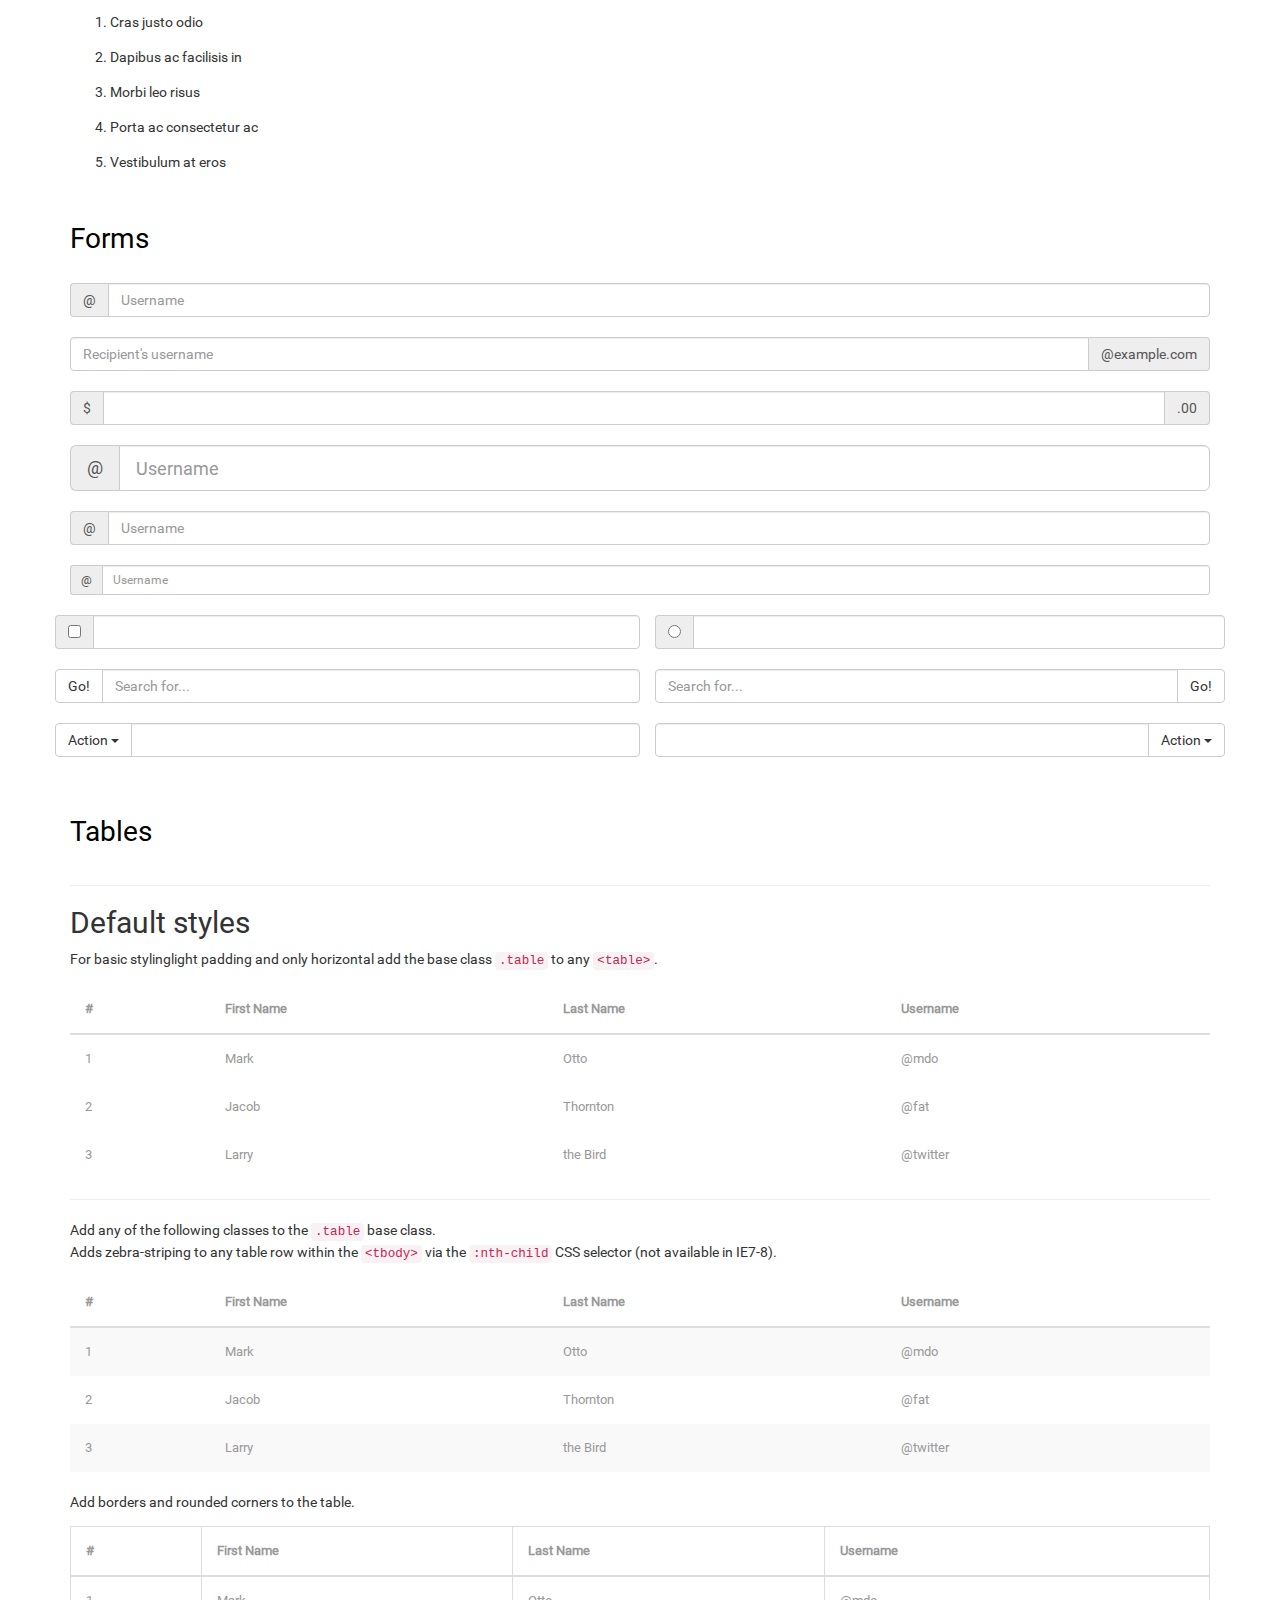
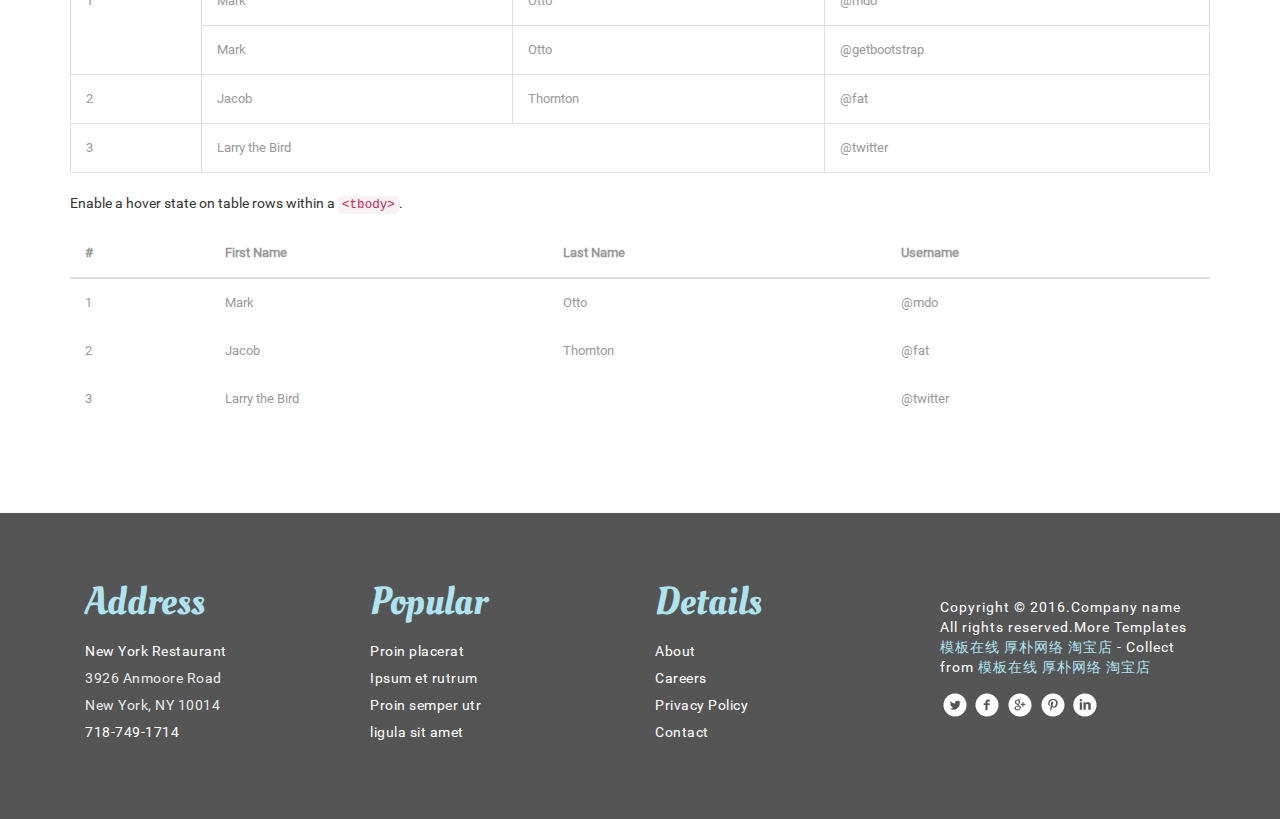
<file: cpts_583_xa/codes.html>
<!DOCTYPE html>
<html>
<head>
<title>Short Codes</title>
<!-- Custom Theme files -->
<meta name="viewport" content="width=device-width, initial-scale=1">
<meta http-equiv="Content-Type" content="text/html; charset=utf-8" />
<meta name="keywords" content="Pizza Responsive web template, Bootstrap Web Templates, Flat Web Templates, Android Compatible web template, 
	Smartphone Compatible web template, free webdesigns for Nokia, Samsung, LG, SonyEricsson, Motorola web design" />
<script type="application/x-javascript"> addEventListener("load", function() { setTimeout(hideURLbar, 0); }, false); function hideURLbar(){ window.scrollTo(0,1); } </script>
<!-- //Custom Theme files -->
<link href="css/bootstrap.css" type="text/css" rel="stylesheet" media="all">
<link href="css/style.css" type="text/css" rel="stylesheet" media="all">
<!--js-->
<script src="js/jquery-1.11.1.min.js"></script> 
<script src="js/modernizr.custom.js"></script>
<!-- //js -->
</head>
<body>
	<!--banner-->
	<div class="banner about-bnr">
		<div class="banner-info about-bnr-info">
			<div class="container">
				<div class="logo">
					<div class="ribbon">
						<div class="ribbon-fold"><h1> <a href="index.html">Pizza</a></h1></div>
					</div>
					<h2>Better Ingredients better Pizza</h2>
				</div>			
				<!--navigation-->
				<div class="top-nav">
					<nav class="navbar navbar-default">
						<div class="navbar-header">
							<button type="button" class="navbar-toggle collapsed" data-toggle="collapse" data-target="#bs-example-navbar-collapse-1">
								<span class="sr-only">Toggle navigation</span>
								<span class="icon-bar"></span>
								<span class="icon-bar"></span>
								<span class="icon-bar"></span>
							</button>
						</div>
						<!-- Collect the nav links, forms, and other content for toggling -->
						<div class="collapse navbar-collapse" id="bs-example-navbar-collapse-1">
							<ul class="nav navbar-nav navbar-center cl-effect-14">
								<li><a href="index.html">Home</a></li>
								<li><a href="about.html">About</a></li>					
								<li><a href="codes.html" class="active">Codes</a></li>
								<li><a href="gallery.html">Gallery</a></li>	
								<li><a href="contact.html">Contact</a></li>
							</ul>	
							<div class="clearfix"> </div>
						</div>	
					</nav>		
				</div>	
				<!--navigation-->
			</div>
		</div>
	</div>
	<!--//banner-->
	<!--Shortcodes-page -->
	<div class="codes">
		<div class="container">
			<h3 class="title">Short Codes</h3>
			<div class="grid_3 grid_4">
				<h3 class="hdg">Headings</h3>
				<div class="bs-example">
					<table class="table">
						<tbody>
							<tr>
								<td><h1 id="h1.-bootstrap-heading">h1. Bootstrap heading<a class="anchorjs-link" href="#h1.-bootstrap-heading"><span class="anchorjs-icon"></span></a></h1></td>
								<td class="type-info">Semibold 36px</td>
							</tr>
							<tr>
								<td><h2 id="h2.-bootstrap-heading">h2. Bootstrap heading<a class="anchorjs-link" href="#h2.-bootstrap-heading"><span class="anchorjs-icon"></span></a></h2></td>
								<td class="type-info">Semibold 30px</td>
							</tr>
							<tr>
								<td><h3 id="h3.-bootstrap-heading">h3. Bootstrap heading<a class="anchorjs-link" href="#h3.-bootstrap-heading"><span class="anchorjs-icon"></span></a></h3></td>
								<td class="type-info">Semibold 24px</td>
							</tr>
							<tr>
								<td><h4 id="h4.-bootstrap-heading">h4. Bootstrap heading<a class="anchorjs-link" href="#h4.-bootstrap-heading"><span class="anchorjs-icon"></span></a></h4></td>
								<td class="type-info">Semibold 18px</td>
							</tr>
							<tr>
								<td><h5 id="h5.-bootstrap-heading">h5. Bootstrap heading<a class="anchorjs-link" href="#h5.-bootstrap-heading"><span class="anchorjs-icon"></span></a></h5></td>
								<td class="type-info">Semibold 14px</td>
							</tr>
							<tr>
								<td><h6>h6. Bootstrap heading</h6></td>
								<td class="type-info">Semibold 12px</td>
							</tr>
						</tbody>
					</table>
				</div>
			</div>
			<div class="grid_3 grid_5">
				<h3 class="hdg" >Buttons</h3>
				<h1>
					<a href="#"><span class="label label-default">Default</span></a>
					<a href="#"><span class="label label-primary">Primary</span></a>
					<a href="#"><span class="label label-success">Success</span></a>
					<a href="#"><span class="label label-info">Info</span></a>
					<a href="#"><span class="label label-warning">Warning</span></a>
					<a href="#"><span class="label label-danger">Danger</span></a>
				</h1>
				<h2>
					<a href="#"><span class="label label-default">Default</span></a>
					<a href="#"><span class="label label-primary">Primary</span></a>
					<a href="#"><span class="label label-success">Success</span></a>
					<a href="#"><span class="label label-info">Info</span></a>
					<a href="#"><span class="label label-warning">Warning</span></a>
					<a href="#"><span class="label label-danger">Danger</span></a>
				</h2>
				<h3>
					<a href="#"><span class="label label-default">Default</span></a>
					<a href="#"><span class="label label-primary">Primary</span></a>
					<a href="#"><span class="label label-success">Success</span></a>
					<a href="#"><span class="label label-info">Info</span></a>
					<a href="#"><span class="label label-warning">Warning</span></a>
					<a href="#"><span class="label label-danger">Danger</span></a>
				</h3>
				<h4>
					<a href="#"><span class="label label-default">Default</span></a>
					<a href="#"><span class="label label-primary">Primary</span></a>
					<a href="#"><span class="label label-success">Success</span></a>
					<a href="#"><span class="label label-info">Info</span></a>
					<a href="#"><span class="label label-warning">Warning</span></a>
					<a href="#"><span class="label label-danger">Danger</span></a>
				</h4>
				<h5>
					<a href="#"><span class="label label-default">Default</span></a>
					<a href="#"><span class="label label-primary">Primary</span></a>
					<a href="#"><span class="label label-success">Success</span></a>
					<a href="#"><span class="label label-info">Info</span></a>
					<a href="#"><span class="label label-warning">Warning</span></a>
					<a href="#"><span class="label label-danger">Danger</span></a>
				</h5>
				<h6>
					<a href="#"><span class="label label-default">Default</span></a>
					<a href="#"><span class="label label-primary">Primary</span></a>
					<a href="#"><span class="label label-success">Success</span></a>
					<a href="#"><span class="label label-info">Info</span></a>
					<a href="#"><span class="label label-warning">Warning</span></a>
					<a href="#"><span class="label label-danger">Danger</span></a>
				</h6>
			</div>			   
			<div class="grid_3 grid_5">
				<h3 class="hdg" >Progress Bars</h3>
				<div class="tab-content">
					<div class="tab-pane active" id="domprogress">
						<div class="progress">    
							<div class="progress-bar progress-bar-primary" style="width: 20%"></div>
						</div>
						<p>Info with <code>progress-bar-info</code> class.</p>
						<div class="progress">    
							<div class="progress-bar progress-bar-info" style="width: 60%"></div>
						</div>
						<p>Success with <code>progress-bar-success</code> class.</p>
						<div class="progress">
							<div class="progress-bar progress-bar-success" style="width: 30%"></div>
						</div>
						<p>Warning with <code>progress-bar-warning</code> class.</p>
						<div class="progress">
							<div class="progress-bar progress-bar-warning" style="width: 70%"></div>
						</div>
						<p>Danger with <code>progress-bar-danger</code> class.</p>
						<div class="progress">
							<div class="progress-bar progress-bar-danger" style="width: 50%"></div>
						</div>
						<p>Inverse with <code>progress-bar-inverse</code> class.</p>
						<div class="progress">
							<div class="progress-bar progress-bar-inverse" style="width: 40%"></div>
						</div>
						<p>Inverse with <code>progress-bar-inverse</code> class.</p>
						<div class="progress">
							<div class="progress-bar progress-bar-success" style="width: 35%"><span class="sr-only">35% Complete (success)</span></div>
							<div class="progress-bar progress-bar-warning" style="width: 20%"><span class="sr-only">20% Complete (warning)</span></div>
							<div class="progress-bar progress-bar-danger" style="width: 10%"><span class="sr-only">10% Complete (danger)</span></div>
						</div>
					</div>
				</div>
			</div>
			<div class="grid_3 grid_5">
				<h3 class="hdg">Alerts</h3>
				<div class="alert alert-success" role="alert">
					<strong>Well done!</strong> You successfully read this important alert message.
				</div>
				<div class="alert alert-info" role="alert">
					<strong>Heads up!</strong> This alert needs your attention, but it's not super important.
				</div>
				<div class="alert alert-warning" role="alert">
					<strong>Warning!</strong> Best check yo self, you're not looking too good.
				</div>
				<div class="alert alert-danger" role="alert">
					<strong>Oh snap!</strong> Change a few things up and try submitting again.
				</div>
			</div>
			<div class="grid_3 grid_5">
				<h3 class="hdg">Pagination</h3>
				<div class="col-md-6">
					<nav>
						<ul class="pagination pagination-lg">
							<li><a href="#" aria-label="Previous"><span aria-hidden="true">«</span></a></li>
							<li><a href="#">1</a></li>
							<li><a href="#">2</a></li>
							<li><a href="#">3</a></li>
							<li><a href="#">4</a></li>
							<li><a href="#">5</a></li>
							<li><a href="#" aria-label="Next"><span aria-hidden="true">»</span></a></li>
						</ul>
					</nav>
					<nav>
						<ul class="pagination">
							<li><a href="#" aria-label="Previous"><span aria-hidden="true">«</span></a></li>
							<li><a href="#">1</a></li>
							<li><a href="#">2</a></li>
							<li><a href="#">3</a></li>
							<li><a href="#">4</a></li>
							<li><a href="#">5</a></li>
							<li><a href="#" aria-label="Next"><span aria-hidden="true">»</span></a></li>
						</ul>
					</nav>
					<nav>
						<ul class="pagination pagination-sm">
							<li><a href="#" aria-label="Previous"><span aria-hidden="true">«</span></a></li>
							<li><a href="#">1</a></li>
							<li><a href="#">2</a></li>
							<li><a href="#">3</a></li>
							<li><a href="#">4</a></li>
							<li><a href="#">5</a></li>
							<li><a href="#" aria-label="Next"><span aria-hidden="true">»</span></a></li>
						</ul>
					</nav>
				</div>
				<div class="col-md-6">
					<ul class="pagination pagination-lg">
						<li class="disabled"><a href="#"><i class="fa fa-angle-left">«</i></a></li>
						<li class="active"><a href="#">1</a></li>
						<li><a href="#">2</a></li>
						<li><a href="#">3</a></li>
						<li><a href="#">4</a></li>
						<li><a href="#">5</a></li>
						<li><a href="#"><i class="fa fa-angle-right">»</i></a></li>
					</ul>
					<nav>
						<ul class="pagination">
							<li class="disabled"><a href="#" aria-label="Previous"><span aria-hidden="true">«</span></a></li>
							<li class="active"><a href="#">1 <span class="sr-only">(current)</span></a></li>
							<li><a href="#">2</a></li>
							<li><a href="#">3</a></li>
							<li><a href="#">4</a></li>
							<li><a href="#">5</a></li>
							<li><a href="#" aria-label="Next"><span aria-hidden="true">»</span></a></li>
						</ul>
					</nav>
					<ul class="pagination pagination-sm">
						<li class="disabled"><a href="#"><i class="fa fa-angle-left">«</i></a></li>
						<li class="active"><a href="#">1</a></li>
						<li><a href="#">2</a></li>
						<li><a href="#">3</a></li>
						<li><a href="#">4</a></li>
						<li><a href="#">5</a></li>
						<li><a href="#"><i class="fa fa-angle-right">»</i></a></li>
					</ul>
				</div>
				<div class="clearfix"> </div>
			</div>
			<div class="grid_3 grid_5">
				<h3 class="hdg">Breadcrumbs</h3>
				<ol class="breadcrumb">
					<li class="active">Home</li>
				</ol>
				<ol class="breadcrumb">
					<li><a href="#">Home</a></li>
					<li class="active">Library</li>
				</ol>
				<ol class="breadcrumb">
					<li><a href="#">Home</a></li>
					<li><a href="#">Library</a></li>
					<li class="active">Data</li>
				</ol>
			</div>
			<div class="grid_3 grid_5">
				<h3 class="hdg">Badges</h3>
				<div class="col-md-6">
					<p>Add modifier classes to change the appearance of a badge.</p>
					<table class="table table-bordered">
						<thead>
							<tr>
								<th>Classes</th>
								<th>Badges</th>
							</tr>
						</thead>
						<tbody>
							<tr>
								<td>No modifiers</td>
								<td><span class="badge">42</span></td>
							</tr>
							<tr>
								<td><code>.badge-primary</code></td>
								<td><span class="badge badge-primary">1</span></td>
							</tr>
							<tr>
								<td><code>.badge-success</code></td>
								<td><span class="badge badge-success">22</span></td>
							</tr>
							<tr>
								<td><code>.badge-info</code></td>
								<td><span class="badge badge-info">30</span></td>
							</tr>
							<tr>
								<td><code>.badge-warning</code></td>
								<td><span class="badge badge-warning">412</span></td>
							</tr>
							<tr>
								<td><code>.badge-danger</code></td>
								<td><span class="badge badge-danger">999</span></td>
							</tr>
						</tbody>
					</table>                    
				</div>
				<div class="col-md-6">
					<p>Easily highlight new or unread items with the <code>.badge</code> class</p>
					<div class="list-group list-group-alternate"> 
						<a href="#" class="list-group-item"><span class="badge">201</span> <i class="ti ti-email"></i> Inbox </a> 
						<a href="#" class="list-group-item"><span class="badge badge-primary">5021</span> <i class="ti ti-eye"></i> Profile visits </a> 
						<a href="#" class="list-group-item"><span class="badge">14</span> <i class="ti ti-headphone-alt"></i> Call </a> 
						<a href="#" class="list-group-item"><span class="badge">20</span> <i class="ti ti-comments"></i> Messages </a> 
						<a href="#" class="list-group-item"><span class="badge badge-warning">14</span> <i class="ti ti-bookmark"></i> Bookmarks </a> 
						<a href="#" class="list-group-item"><span class="badge badge-danger">30</span> <i class="ti ti-bell"></i> Notifications </a> 
					</div>
				</div>
			   <div class="clearfix"> </div>
			</div>	 
			<div class="grid_3 grid_5">
				<h3 class="hdg">Wells</h3>
				<div class="well">
					There are many variations of passages of Lorem Ipsum available, but the majority have suffered alteration
				</div>
				<div class="well">
					It is a long established fact that a reader will be distracted by the readable content of a page when looking at its layout. The point of using Lorem Ipsum is that it has a more-or-less normal distribution of letters, as opposed to using 'Content here
				</div>
				<div class="well">
						Lorem Ipsum is simply dummy text of the printing and typesetting industry. Lorem Ipsum has been the industry's standard dummy text ever since the 1500s, when an unknown printer took a galley of type and scrambled it to make a type specimen book. It has survived not only five centuries, but also the leap into electronic
				</div>
			</div>
			<div class="grid_3 grid_5">
				<h3 class="hdg">Tabs</h3>
				<div class="bs-example bs-example-tabs" role="tabpanel" data-example-id="togglable-tabs">
					<ul id="myTab" class="nav nav-tabs" role="tablist">
						<li role="presentation" class="active"><a href="#home" id="home-tab" role="tab" data-toggle="tab" aria-controls="home" aria-expanded="true">Home</a></li>
						<li role="presentation"><a href="#profile" role="tab" id="profile-tab" data-toggle="tab" aria-controls="profile">Profile</a></li>
						<li role="presentation" class="dropdown">
							<a href="#" id="myTabDrop1" class="dropdown-toggle" data-toggle="dropdown" aria-controls="myTabDrop1-contents">Dropdown <span class="caret"></span></a>
							<ul class="dropdown-menu" role="menu" aria-labelledby="myTabDrop1" id="myTabDrop1-contents">
								<li><a href="#dropdown1" tabindex="-1" role="tab" id="dropdown1-tab" data-toggle="tab" aria-controls="dropdown1">@fat</a></li>
								<li><a href="#dropdown2" tabindex="-1" role="tab" id="dropdown2-tab" data-toggle="tab" aria-controls="dropdown2">@mdo</a></li>
							</ul>
						</li>
					</ul>
					<div id="myTabContent" class="tab-content">
						<div role="tabpanel" class="tab-pane fade in active" id="home" aria-labelledby="home-tab">
							<p>Raw denim you probably haven't heard of them jean shorts Austin. Nesciunt tofu stumptown aliqua, retro synth master cleanse. Mustache cliche tempor, williamsburg carles vegan helvetica. Reprehenderit butcher retro keffiyeh dreamcatcher synth. Cosby sweater eu banh mi, qui irure terry richardson ex squid. Aliquip placeat salvia cillum iphone. Seitan aliquip quis cardigan american apparel, butcher voluptate nisi qui.</p>
						</div>
						<div role="tabpanel" class="tab-pane fade" id="profile" aria-labelledby="profile-tab">
							<p>Food truck fixie locavore, accusamus mcsweeney's marfa nulla single-origin coffee squid. Exercitation +1 labore velit, blog sartorial PBR leggings next level wes anderson artisan four loko farm-to-table craft beer twee. Qui photo booth letterpress, commodo enim craft beer mlkshk aliquip jean shorts ullamco ad vinyl cillum PBR. Homo nostrud organic, assumenda labore aesthetic magna delectus mollit. Keytar helvetica VHS salvia yr, vero magna velit sapiente labore stumptown. Vegan fanny pack odio cillum wes anderson 8-bit, sustainable jean shorts beard ut DIY ethical culpa terry richardson biodiesel. Art party scenester stumptown, tumblr butcher vero sint qui sapiente accusamus tattooed echo park.</p>
						</div>
						<div role="tabpanel" class="tab-pane fade" id="dropdown1" aria-labelledby="dropdown1-tab">
							<p>Etsy mixtape wayfarers, ethical wes anderson tofu before they sold out mcsweeney's organic lomo retro fanny pack lo-fi farm-to-table readymade. Messenger bag gentrify pitchfork tattooed craft beer, iphone skateboard locavore carles etsy salvia banksy hoodie helvetica. DIY synth PBR banksy irony. Leggings gentrify squid 8-bit cred pitchfork. Williamsburg banh mi whatever gluten-free, carles pitchfork biodiesel fixie etsy retro mlkshk vice blog. Scenester cred you probably haven't heard of them, vinyl craft beer blog stumptown. Pitchfork sustainable tofu synth chambray yr.</p>
						</div>
						<div role="tabpanel" class="tab-pane fade" id="dropdown2" aria-labelledby="dropdown2-tab">
							<p>Trust fund seitan letterpress, keytar raw denim keffiyeh etsy art party before they sold out master cleanse gluten-free squid scenester freegan cosby sweater. Fanny pack portland seitan DIY, art party locavore wolf cliche high life echo park Austin. Cred vinyl keffiyeh DIY salvia PBR, banh mi before they sold out farm-to-table VHS viral locavore cosby sweater. Lomo wolf viral, mustache readymade thundercats keffiyeh craft beer marfa ethical. Wolf salvia freegan, sartorial keffiyeh echo park vegan.</p>
						</div>
					</div>
				</div>
			</div>
			<h3 class="hdg">Unordered List</h3>
			<ul class="list-group">
			  <li class="list-group-item">Cras justo odio</li>
			  <li class="list-group-item">Dapibus ac facilisis in</li>
			  <li class="list-group-item">Morbi leo risus</li>
			  <li class="list-group-item">Porta ac consectetur ac</li>
			  <li class="list-group-item">Vestibulum at eros</li>
			</ul>
			<h3 class="hdg">Ordered List</h3>
			<ol>
				<li class="list-group-item1">Cras justo odio</li>
				<li class="list-group-item1">Dapibus ac facilisis in</li>
				<li class="list-group-item1">Morbi leo risus</li>
				<li class="list-group-item1">Porta ac consectetur ac</li>
				<li class="list-group-item1">Vestibulum at eros</li>
			</ol>
			<h3 class="hdg">Forms</h3>
			<div class="input-group">
				<span class="input-group-addon" id="basic-addon1">@</span>
				<input type="text" class="form-control" placeholder="Username" aria-describedby="basic-addon1">
			</div>
			<div class="input-group">
				<input type="text" class="form-control" placeholder="Recipient's username" aria-describedby="basic-addon2">
				<span class="input-group-addon" id="basic-addon2">@example.com</span>
			</div>
			<div class="input-group">
				<span class="input-group-addon">$</span>
					<input type="text" class="form-control" aria-label="Amount (to the nearest dollar)">
				<span class="input-group-addon">.00</span>
			</div>
			<div class="input-group input-group-lg">
				<span class="input-group-addon" id="sizing-addon1">@</span>
				<input type="text" class="form-control" placeholder="Username" aria-describedby="sizing-addon1">
			</div>
			<div class="input-group">
				<span class="input-group-addon" id="sizing-addon2">@</span>
				<input type="text" class="form-control" placeholder="Username" aria-describedby="sizing-addon2">
			</div>
			<div class="input-group input-group-sm">
				<span class="input-group-addon" id="sizing-addon3">@</span>
				<input type="text" class="form-control" placeholder="Username" aria-describedby="sizing-addon3">
			</div>
			<div class="row">
				<div class="col-lg-6 in-gp-tl">
					<div class="input-group">
						<span class="input-group-addon">
							<input type="checkbox" aria-label="...">
						</span>
						<input type="text" class="form-control" aria-label="...">
					</div><!-- /input-group -->
				</div><!-- /.col-lg-6 -->
				<div class="col-lg-6 in-gp-tb">
					<div class="input-group">
						<span class="input-group-addon">
							<input type="radio" aria-label="...">
						</span>
						<input type="text" class="form-control" aria-label="...">
					</div><!-- /input-group -->
				</div><!-- /.col-lg-6 -->
			</div><!-- /.row -->
			<div class="row">
				<div class="col-lg-6 in-gp-tl">
					<div class="input-group">
						<span class="input-group-btn">
							<button class="btn btn-default" type="button">Go!</button>
						</span>
						<input type="text" class="form-control" placeholder="Search for...">
					</div><!-- /input-group -->
				</div><!-- /.col-lg-6 -->
				<div class="col-lg-6 in-gp-tb">
					<div class="input-group">
						<input type="text" class="form-control" placeholder="Search for...">
						<span class="input-group-btn">
							<button class="btn btn-default" type="button">Go!</button>
						</span>
					</div><!-- /input-group -->
				</div><!-- /.col-lg-6 -->
			</div><!-- /.row -->
			<div class="row">
				<div class="col-lg-6 in-gp-tl">
					<div class="input-group">
						<div class="input-group-btn">
							<button type="button" class="btn btn-default dropdown-toggle" data-toggle="dropdown" aria-haspopup="true" aria-expanded="false">Action <span class="caret"></span></button>
							<ul class="dropdown-menu">
								<li><a href="#">Action</a></li>
								<li><a href="#">Another action</a></li>
								<li><a href="#">Something else here</a></li>
								<li role="separator" class="divider"></li>
								<li><a href="#">Separated link</a></li>
							</ul>
						</div><!-- /btn-group -->
						<input type="text" class="form-control" aria-label="...">
					</div><!-- /input-group -->
				</div><!-- /.col-lg-6 -->
				<div class="col-lg-6 in-gp-tb">
					<div class="input-group">
						<input type="text" class="form-control" aria-label="...">
						<div class="input-group-btn">
							<button type="button" class="btn btn-default dropdown-toggle" data-toggle="dropdown" aria-haspopup="true" aria-expanded="false">Action <span class="caret"></span></button>
							<ul class="dropdown-menu dropdown-menu-right">
								<li><a href="#">Action</a></li>
								<li><a href="#">Another action</a></li>
								<li><a href="#">Something else here</a></li>
								<li role="separator" class="divider"></li>
								<li><a href="#">Separated link</a></li>
							</ul>
						</div><!-- /btn-group -->
					</div><!-- /input-group -->
				</div><!-- /.col-lg-6 -->
			</div><!-- /.row -->
			<div class="page-header">
				<h3 class="hdg">Tables</h3>
			</div>
			<h2 class="typoh2">Default styles</h2>
			<p>For basic stylinglight padding and only horizontal add the base class <code>.table</code> to any <code>&lt;table&gt;</code>.</p>
			<div class="bs-docs-example">
				<table class="table">
					<thead>
						<tr>
							<th>#</th>
							<th>First Name</th>
							<th>Last Name</th>
							<th>Username</th>
						</tr>
					</thead>
					<tbody>
						<tr>
							<td>1</td>
							<td>Mark</td>
							<td>Otto</td>
							<td>@mdo</td>
						</tr>
						<tr>
							<td>2</td>
							<td>Jacob</td>
							<td>Thornton</td>
							<td>@fat</td>
						</tr>
						<tr>
							<td>3</td>
							<td>Larry</td>
							<td>the Bird</td>
							<td>@twitter</td>
						</tr>
					</tbody>
				</table>
			</div>
			<hr class="bs-docs-separator">
			<p>Add any of the following classes to the <code>.table</code> base class.</p>
			<p>Adds zebra-striping to any table row within the <code>&lt;tbody&gt;</code> via the <code>:nth-child</code> CSS selector (not available in IE7-8).</p>
			<div class="bs-docs-example">
				<table class="table table-striped">
					<thead>
						<tr>
							<th>#</th>
							<th>First Name</th>
							<th>Last Name</th>
							<th>Username</th>
						</tr>
					</thead>
					<tbody>
						<tr>
							<td>1</td>
							<td>Mark</td>
							<td>Otto</td>
							<td>@mdo</td>
						</tr>
						<tr>
							<td>2</td>
							<td>Jacob</td>
							<td>Thornton</td>
							<td>@fat</td>
						</tr>
						<tr>
							<td>3</td>
							<td>Larry</td>
							<td>the Bird</td>
							<td>@twitter</td>
						</tr>
					</tbody>
				</table>
			</div>
			<p>Add borders and rounded corners to the table.</p>
			<div class="bs-docs-example">
				<table class="table table-bordered">
					<thead>
						<tr>
							<th>#</th>
							<th>First Name</th>
							<th>Last Name</th>
							<th>Username</th>
						</tr>
					</thead>
					<tbody>
						<tr>
							<td rowspan="2">1</td>
							<td>Mark</td>
							<td>Otto</td>
							<td>@mdo</td>
						</tr>
						<tr>
							<td>Mark</td>
							<td>Otto</td>
							<td>@getbootstrap</td>
						</tr>
						<tr>
							<td>2</td>
							<td>Jacob</td>
							<td>Thornton</td>
							<td>@fat</td>
						</tr>
						<tr>
							<td>3</td>
							<td colspan="2">Larry the Bird</td>
							<td>@twitter</td>
						</tr>
					</tbody>
				</table>
			</div>
			<p>Enable a hover state on table rows within a <code>&lt;tbody&gt;</code>.</p>
			<div class="bs-docs-example">
				<table class="table table-hover">
					<thead>
						<tr>
						  <th>#</th>
						  <th>First Name</th>
						  <th>Last Name</th>
						  <th>Username</th>
						</tr>
					</thead>
					<tbody>
						<tr>
						  <td>1</td>
						  <td>Mark</td>
						  <td>Otto</td>
						  <td>@mdo</td>
						</tr>
						<tr>
						  <td>2</td>
						  <td>Jacob</td>
						  <td>Thornton</td>
						  <td>@fat</td>
						</tr>
						<tr>
						  <td>3</td>
						  <td colspan="2">Larry the Bird</td>
						  <td>@twitter</td>
						</tr>
					</tbody>
				</table>
			</div>
		</div>
	</div>
	<!--//short-codes-->		
	<!--footer-->
	<div class="footer">
		<div class="container">
			<div class="col-md-3 footer-left">
				<h4>Address</h4>
				<ul>
					<li>New York Restaurant</li>
					<li>3926 Anmoore Road</li>
					<li>New York, NY 10014</li>
					<li>718-749-1714</li>
				</ul>				
			</div>
			<div class="col-md-3 footer-left">
				<h4>Popular</h4>
				<ul>
					<li><a href="#">Proin placerat</a></li>
					<li><a href="#">Ipsum et rutrum</a></li>
					<li><a href="#">Proin semper utr</a></li>
					<li><a href="#">ligula sit amet</a></li>
				</ul>
			</div>
			<div class="col-md-3 footer-left">
				<h4>Details</h4>
				<ul>
					<li><a href="about.html">About</a></li>
					<li><a href="#">Careers</a></li>
					<li><a href="#">Privacy Policy</a></li>
					<li><a href="contact.html">Contact</a></li>
				</ul>
			</div>
			<div class="col-md-3 footer-right">
				<p>Copyright &copy; 2016.Company name All rights reserved.More Templates <a href="http://www.moobnn.com/" target="_blank" title="模板在线">模板在线</a> <a href="http://guantaow.taobao.com" target="_blank">厚朴网络 淘宝店</a> - Collect from <a href="http://www.moobnn.com/" title="模板在线" target="_blank">模板在线</a> <a href="http://guantaow.taobao.com" target="_blank">厚朴网络 淘宝店</a></p>
				<div class="icons">
				<ul>
					<li><a href="#" class="twitter"> </a></li>
					<li><a href="#" class="twitter facebook"> </a></li>
					<li><a href="#" class="twitter chrome"> </a></li>
					<li><a href="#" class="twitter pinterest"> </a></li>
					<li><a href="#" class="twitter linkedin"> </a></li>
				</ul>
			</div>
			</div>
			<div class="clearfix"> </div>
		</div>
	</div>
	<!--//footer-->
	<!-- Bootstrap core JavaScript
    ================================================== -->
    <!-- Placed at the end of the document so the pages load faster -->
    <script src="js/bootstrap.js"></script>
</body>
</html>
</file>
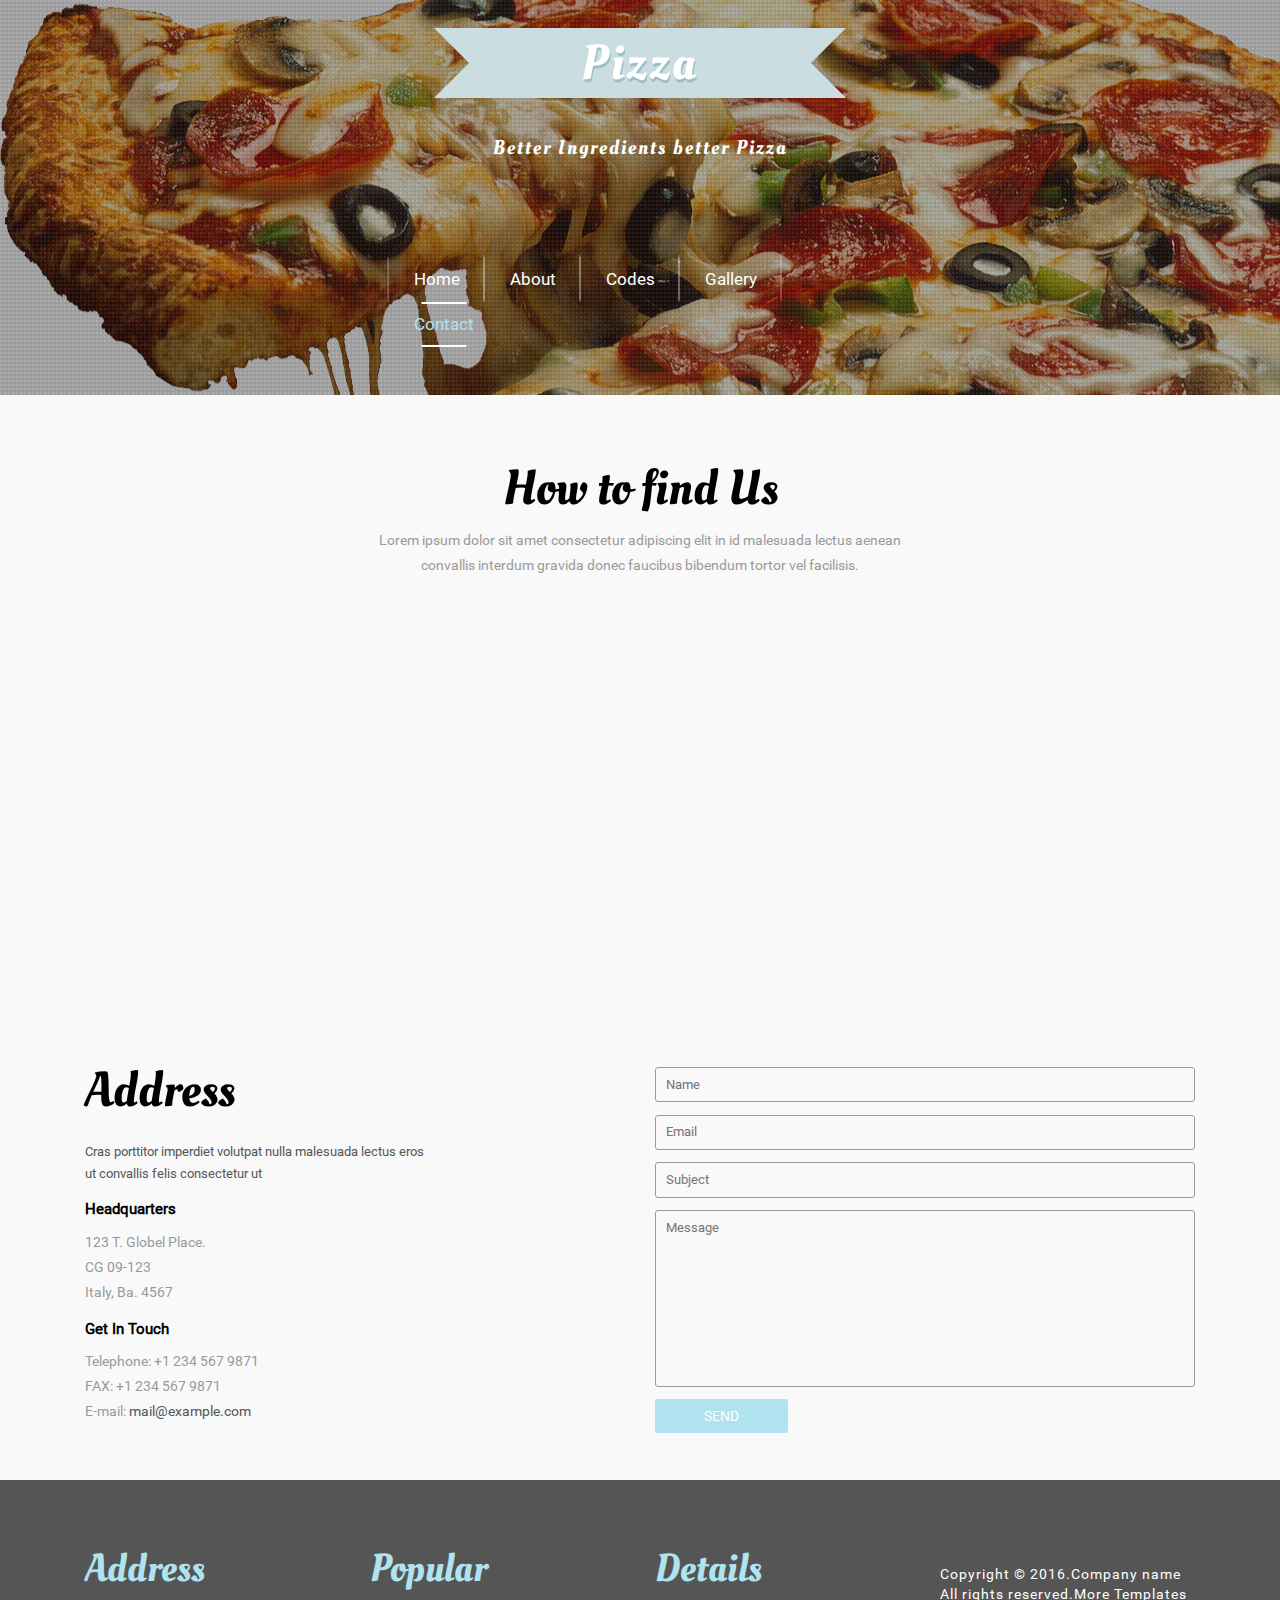
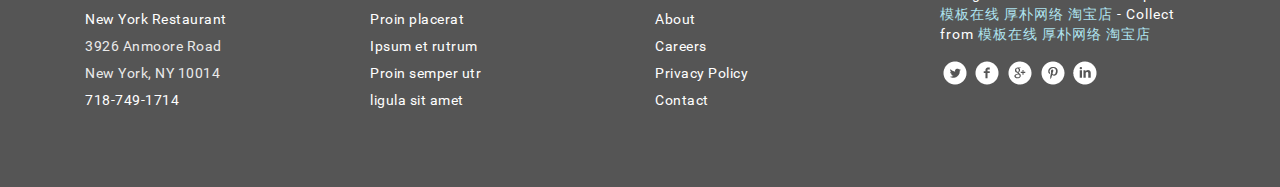
<file: cpts_583_xa/contact.html>
<!DOCTYPE html>
<html>
<head>
<title>Contact</title>
<!-- Custom Theme files -->
<meta name="viewport" content="width=device-width, initial-scale=1">
<meta http-equiv="Content-Type" content="text/html; charset=utf-8" />
<meta name="keywords" content="Pizza Responsive web template, Bootstrap Web Templates, Flat Web Templates, Android Compatible web template, 
	Smartphone Compatible web template, free webdesigns for Nokia, Samsung, LG, SonyEricsson, Motorola web design" />
<script type="application/x-javascript"> addEventListener("load", function() { setTimeout(hideURLbar, 0); }, false); function hideURLbar(){ window.scrollTo(0,1); } </script>
<!-- //Custom Theme files -->
<link href="css/bootstrap.css" type="text/css" rel="stylesheet" media="all">
<link href="css/style.css" type="text/css" rel="stylesheet" media="all">
<!--js-->
<script src="js/jquery-1.11.1.min.js"></script> 
<script src="js/modernizr.custom.js"></script>
<!-- //js -->
</head>
<body>
	<!--banner-->
	<div class="banner about-bnr">
		<div class="banner-info about-bnr-info">
			<div class="container">
				<div class="logo">
					<div class="ribbon">
						<div class="ribbon-fold"><h1> <a href="index.html">Pizza</a></h1></div>
					</div>
					<h2>Better Ingredients better Pizza</h2>
				</div>			
				<!--navigation-->
				<div class="top-nav">
					<nav class="navbar navbar-default">
						<div class="navbar-header">
							<button type="button" class="navbar-toggle collapsed" data-toggle="collapse" data-target="#bs-example-navbar-collapse-1">
								<span class="sr-only">Toggle navigation</span>
								<span class="icon-bar"></span>
								<span class="icon-bar"></span>
								<span class="icon-bar"></span>
							</button>
						</div>
						<!-- Collect the nav links, forms, and other content for toggling -->
						<div class="collapse navbar-collapse" id="bs-example-navbar-collapse-1">
							<ul class="nav navbar-nav navbar-center cl-effect-14">
								<li><a href="index.html">Home</a></li>
								<li><a href="about.html">About</a></li>					
								<li><a href="codes.html">Codes</a></li>
								<li><a href="gallery.html">Gallery</a></li>	
								<li><a href="contact.html" class="active">Contact</a></li>
							</ul>	
							<div class="clearfix"> </div>
						</div>	
					</nav>		
				</div>	
				<!--navigation-->
			</div>
		</div>
	</div>
	<!--//banner-->
	<!-- contact -->
	<div class="contact-top">
		<!-- container -->
		<div class="container">
			<div class="contact-info">
				<h3 class="title">How to find Us</h3>
				<p>Lorem ipsum dolor sit amet consectetur adipiscing elit in id malesuada lectus aenean convallis interdum gravida donec faucibus bibendum tortor vel facilisis.</p>
			</div>
			<div class="map">
				<iframe src="https://www.google.com/maps/embed?pb=!1m14!1m12!1m3!1d158858.18237072596!2d-0.10159865000003898!3d51.52864165000001!2m3!1f0!2f0!3f0!3m2!1i1024!2i768!4f13.1!5e0!3m2!1sen!2sin!4v1436514341845" allowfullscreen></iframe>
			</div>
			<div class="mail-grids">
				<div class="col-md-6 mail-grid-left">
					<h3 class="title">Address</h3>
					<h5>Cras porttitor imperdiet volutpat nulla malesuada lectus eros <span>ut convallis felis consectetur ut </span></h5>
					<h4>Headquarters</h4>
					<p>123 T. Globel Place.
						<span>CG 09-123</span>
						Italy, Ba. 4567
					</p>
					<h4>Get In Touch</h4>
					<p>Telephone: +1 234 567 9871
						<span>FAX: +1 234 567 9871</span>
						E-mail: <a href="mailto:info@example.com">mail@example.com</a>
					</p>
				</div>
				<div class="col-md-6 contact-form">
					<form>
						<input type="text" placeholder="Name" required="">
						<input type="text" placeholder="Email" required="">
						<input type="text" placeholder="Subject" required="">
						<textarea placeholder="Message" required=""></textarea>
						<input type="submit" value="SEND">
					</form>
				</div>
				<div class="clearfix"> </div>
			</div>
		</div>
		<!-- //container -->
	</div>
	<!-- //contact -->
	<!--footer-->
	<div class="footer">
		<div class="container">
			<div class="col-md-3 footer-left">
				<h4>Address</h4>
				<ul>
					<li>New York Restaurant</li>
					<li>3926 Anmoore Road</li>
					<li>New York, NY 10014</li>
					<li>718-749-1714</li>
				</ul>					
			</div>
			<div class="col-md-3 footer-left">
				<h4>Popular</h4>
				<ul>
					<li><a href="#">Proin placerat</a></li>
					<li><a href="#">Ipsum et rutrum</a></li>
					<li><a href="#">Proin semper utr</a></li>
					<li><a href="#">ligula sit amet</a></li>
				</ul>
			</div>
			<div class="col-md-3 footer-left">
				<h4>Details</h4>
				<ul>
					<li><a href="about.html">About</a></li>
					<li><a href="#">Careers</a></li>
					<li><a href="#">Privacy Policy</a></li>
					<li><a href="contact.html">Contact</a></li>
				</ul>
			</div>
			<div class="col-md-3 footer-right">
				<p>Copyright &copy; 2016.Company name All rights reserved.More Templates <a href="http://www.moobnn.com/" target="_blank" title="模板在线">模板在线</a> <a href="http://guantaow.taobao.com" target="_blank">厚朴网络 淘宝店</a> - Collect from <a href="http://www.moobnn.com/" title="模板在线" target="_blank">模板在线</a> <a href="http://guantaow.taobao.com" target="_blank">厚朴网络 淘宝店</a></p>
				<div class="icons">
				<ul>
					<li><a href="#" class="twitter"> </a></li>
					<li><a href="#" class="twitter facebook"> </a></li>
					<li><a href="#" class="twitter chrome"> </a></li>
					<li><a href="#" class="twitter pinterest"> </a></li>
					<li><a href="#" class="twitter linkedin"> </a></li>
				</ul>
			</div>
			</div>
			<div class="clearfix"> </div>
		</div>
	</div>
	<!--//footer-->
	<!-- Bootstrap core JavaScript
    ================================================== -->
    <!-- Placed at the end of the document so the pages load faster -->
    <script src="js/bootstrap.js"></script>
</body>
</html>
</file>
<file: cpts_583_xa/css/style.css>
body{
	margin:0;
	font-family: 'Roboto-Regular';
	background-color: #fff;
}
@font-face {
    font-family: 'Roboto-Regular';
    src: url(../fonts/Roboto-Regular.ttf) format('truetype');
}
@font-face {
    font-family: 'OleoScript-Regular';
    src: url(../fonts/OleoScript-Regular.ttf) format('truetype');
}
@font-face {
    font-family: 'OleoScript-Bold';
    src: url(../fonts/OleoScript-Bold.ttf) format('truetype');
}
body a{
	transition: 0.5s all ease;
	-webkit-transition: 0.5s all ease;
	-moz-transition: 0.5s all ease;
	-o-transition: 0.5s all ease;
	-ms-transition: 0.5s all ease;
	text-decoration:none;
}
h1,h2,h3,h4,h5,h6{
	margin:0;			   
}
p{
	margin:0;
}
ul,label{
	margin:0;
	padding:0;
}
body a:hover{
	text-decoration:none;
}
/*--baner--*/
.banner {
	background:url(../images/1.png)no-repeat 0px 0px;
	background-size:cover;
	-webkit-background-size:cover;
	-moz-background-size:cover;
	-o-background-size:cover;
	-ms-background-size:cover;
	min-height:450px;
	position:relative;
}
.banner-info {
	background:url(../images/dott.png)repeat 0px 0px;
	background-size:4px;
	-webkit-background-size:4px;
	-moz-background-size:4px;
	-o-background-size:4px;
	-ms-background-size:4px;
	min-height:450px;
	padding:2em 0;
}
.logo {
    text-align: center;
}
.ribbon {
    width: 23%;
    position: relative;
    background:#CADDE1;
    height: 70px;
    margin: 0px auto;
    left: 0;
    top: 0;
}
.ribbon::before, .ribbon::after {
    content: "";
    position: absolute;
    display: block;
    top: 0;
    border: 35px solid #CADDE1;
    z-index: 1;
}
.ribbon::before {
  left: -75px;
  border-right-width: 60px;
  border-left-color: transparent;
}
.ribbon::after {
	right: -75px;
	border-left-width: 60px;
	border-right-color: transparent;
}
.logo h1 {
    font-size: 3.5em;
    font-family: 'OleoScript-Regular';
    letter-spacing: 3px;
    padding: 0.2em 0;
	text-shadow: 1px 3px 0 #9BC0C7;
}
.logo h1 a {
    color: #fff;
}
.logo h2 {
    font-size: 1.4em;
    color: #FFF;
    letter-spacing: 2px;
    font-family: 'OleoScript-Regular';
    margin-top: 2em;
}
.banner-bottom {
    background-color: #CADDE1;
    min-height: 350px;
	position:relative;
}
.banner-text {
    background-color: #fff;
    padding: 4em;
    display: inline-block;
    text-align: center;
    position: absolute;
    top:-16%;
    left: 34.5%;
}
.banner-text h3 {
    font-size: 4em;
    font-family: 'OleoScript-Regular';
    color: #68686a;
}
.banner-text p {
    font-size: 1em;
    color: #68686a;
    margin: 1em 0 2em;
    text-align: center;
    letter-spacing: 8px;
    font-weight: 700;
}
.banner-text a {
    font-size: 1.1em;
    text-align: center;
    color: #68686a;
    border: 1px solid #000;
    padding: .3em 1.5em;
	position: relative;
}
.copyrights{
	text-indent:-9999px;
	height:0;
	line-height:0;
	font-size:0;
	overflow:hidden;
}
/* Button 1b */
.btn:after {
	content: '';
	position: absolute;
	z-index: -1;
	-webkit-transition: all 0.3s;
	-moz-transition: all 0.3s;
	transition: all 0.3s;
}
.btn-1b:after {
	width: 100%;
	height: 0;
	top: 0;
	left: 0;
	background: #555;
}
.btn-1b:hover, .btn-1b:active {
    color: #fff;
    z-index: 9;
}
.btn-1b:hover:after,
.btn-1b:active:after {
	height: 100%;
}
/*--//baner--*/
/*--top-nav--*/
nav.navbar.navbar-default {
    border: none;
    background: none;
}
div#bs-example-navbar-collapse-1 {
    padding: 0;
    width: 44%;
    margin: 7em auto 0;
}
.navbar-default .navbar-nav > li > a {
    color: #FFF;
    font-size: 1.2em;
}
.navbar-nav > li > a {
    padding: 10px 25px;
    line-height: 1.5em;
}
.navbar-default .navbar-nav > li > a:hover, .navbar-default .navbar-nav > li > a:focus {
    color: #AEE3EF;
}
.navbar-nav > li > a.active {
    color: #AEE3EF;
}
/* Effect 14: border switch */
.cl-effect-14 a {
	padding: 0 20px;
	height: 45px;
	line-height: 45px;
}

.cl-effect-14 a::before,
.cl-effect-14 a::after {
	position: absolute;
	width: 45px;
	height: 2px;
	background: #fff;
	content: '';
	opacity: 0.2;
	-webkit-transition: all 0.3s;
	-moz-transition: all 0.3s;
	transition: all 0.3s;
	pointer-events: none;
}

.cl-effect-14 a::before {
	top: 0;
	left: 0;
	-webkit-transform: rotate(90deg);
	-moz-transform: rotate(90deg);
	transform: rotate(90deg);
	-webkit-transform-origin: 0 0;
	-moz-transform-origin: 0 0;
	transform-origin: 0 0;
}

.cl-effect-14 a::after {
	right: 0;
	bottom: 0;
	-webkit-transform: rotate(90deg);
	-moz-transform: rotate(90deg);
	transform: rotate(90deg);
	-webkit-transform-origin: 100% 0;
	-moz-transform-origin: 100% 0;
	transform-origin: 100% 0;
}

.cl-effect-14 a:hover::before,
.cl-effect-14 a:hover::after,
.cl-effect-14 a:focus::before,
.cl-effect-14 a:focus::after,
.cl-effect-14 a.active::before,
.cl-effect-14 a.active::after {
	opacity: 1;
}

.cl-effect-14 a:hover::before,
.cl-effect-14 a:focus::before,.cl-effect-14 a.active::before {
	left: 50%;
	-webkit-transform: rotate(0deg) translateX(-50%);
	-moz-transform: rotate(0deg) translateX(-50%);
	transform: rotate(0deg) translateX(-50%);
}

.cl-effect-14 a:hover::after,
.cl-effect-14 a:focus::after,.cl-effect-14 a.active::after{
	right: 50%;
	-webkit-transform: rotate(0deg) translateX(50%);
	-moz-transform: rotate(0deg) translateX(50%);
	transform: rotate(0deg) translateX(50%);
}
/*--//top-nav--*/
/*--welcome--*/
.welcome {
    margin: 15em 0 5em 0;
}
h3.title {
    font-size: 3.5em;
    font-family: 'OleoScript-Regular';
    line-height: 1em;
    color: #000;
    text-align: center;
}
.welcome p {
    font-size: 1em;
	margin-top:.5em;
    color: #555;
    line-height: 1.8em;
	text-align:center;
}
.welcome-img {
    overflow: hidden;
    border: 8px solid #FFF;
}
.welcome img {
    width: 100%;
}
.welcome-info {
    margin: 3em 0;
}
/*--//welcome--*/
img.zoom-img {
     transform: scale(1, 1);
	-webkit-transform: scale(1, 1);
	-moz-transform: scale(1, 1);
	-ms-transform: scale(1, 1);
	-o-transform: scale(1, 1);
	transition-timing-function: ease-out;
	-webkit-transition-timing-function: ease-out;
	-moz-transition-timing-function: ease-out;
	-ms-transition-timing-function: ease-out;
	-o-transition-timing-function: ease-out;
	-webkit-transition-duration: .5s;
	-moz-transition-duration: .5s;
	-ms-transition-duration: .5s;
	-o-transition-duration: .5s;
}
img.zoom-img:hover{
     transform: scale(1.1);
	-webkit-transform: scale(1.1);
	-moz-transform: scale(1.1);
	-ms-transform: scale(1.1);
	-o-transform: scale(1.1);
	-webkit-transition-timing-function: ease-in-out;
	-webkit-transition-duration: 750ms;
	-moz-transition-timing-function: ease-in-out;
	-moz-transition-duration: 750ms;
	-ms-transition-timing-function: ease-in-out;
	-o-transition-timing-function: ease-in-out;
	-ms-transition-duration: 750ms;
	-o-transition-duration: 750ms;
	overflow: hidden;
}
/*--services--*/
.services {
    padding: 5em 0 6em;
	text-align:center;
}
.servc-grids {
    margin-top: 4em;
}
.services span.glyphicon {
    font-size: 3em;
	color:#CADDE1;
	transform: rotate(-45deg);
	-webkit-transform: rotate(-45deg);
	-o-transform: rotate(-45deg);
	-moz-transform: rotate(-45deg);
	-ms-transform: rotate(-45deg);
	top: 0;
}
.servc-grids h4 {
    font-size: 1.6em;
    color: #68686a;
    font-family: 'OleoScript-Regular';
	margin-top: 1em;
}
.servc-grids p {
    font-size: 1em;
    margin-top: .8em;
    color: #555;
    line-height: 1.8em;
    text-align: center;
}
/*--Effect 8--*/
.hi-icon {
    display: inline-block;
    font-size: 1em;
    cursor: pointer;
    margin: 30px;
    width: 120px;
    height: 120px;
    padding:3em 0;
	transform: rotate(45deg);
	-webkit-transform: rotate(45deg);
	-o-transform: rotate(45deg);
	-moz-transform: rotate(45deg);
	-ms-transform: rotate(45deg);
}
.hi-icon:after {
	pointer-events: none;
	position: absolute;
	width: 100%;
	height: 100%;
	content: '';
	-webkit-box-sizing: content-box; 
	-moz-box-sizing: content-box; 
	box-sizing: content-box;
}
.hi-icon:before {
	speak: none;
	font-size: 48px;
	line-height: 90px;
	font-style: normal;
	font-weight: normal;
	font-variant: normal;
	text-transform: none;
	display: block;
	-webkit-font-smoothing: antialiased;
}
.hi-icon-effect-8 .hi-icon {
	border: 1px solid #ccc;
}

.hi-icon-effect-8 .hi-icon:after {
	top: 0;
	left: 0;
	padding: 0;
	z-index: -1;
	box-shadow: 0 0 0 2px #68686A;
	opacity: 0;
	-webkit-transform: scale(0.9);
	-moz-transform: scale(0.9);
	-ms-transform: scale(0.9);
	transform: scale(0.9);
}

.hi-icon-effect-8 .hi-icon:hover {
	background: #68686A;
	-webkit-transform: scale(0.93);
	-moz-transform: scale(0.93);
	-ms-transform: scale(0.93);
	transform: scale(0.93);
	color: #fff;
}
.hi-icon-effect-8 .hi-icon:hover span.glyphicon {
	color:#fff;
	transform: rotate(0deg);
	-webkit-transform: rotate(0deg);
	-o-transform: rotate(0deg);
	-moz-transform: rotate(0deg);
	-ms-transform: rotate(0deg);
}
.hi-icon-effect-8 .hi-icon:hover:after {
	-webkit-animation: sonarEffect 1.3s ease-out 75ms;
	-moz-animation: sonarEffect 1.3s ease-out 75ms;
	animation: sonarEffect 1.3s ease-out 75ms;
}

@-webkit-keyframes sonarEffect {
	0% {
		opacity: 0.3;
	}
	40% {
		opacity: 0.5;
		box-shadow: 0 0 0 2px rgba(255,255,255,0.1), 0 0 10px 10px #68686A, 0 0 0 10px rgba(255,255,255,0.5);
	}
	100% {
		box-shadow: 0 0 0 2px rgba(255,255,255,0.1), 0 0 10px 10px #68686A, 0 0 0 10px rgba(255,255,255,0.5);
		-webkit-transform: scale(1.5);
		opacity: 0;
	}
}
@-moz-keyframes sonarEffect {
	0% {
		opacity: 0.3;
	}
	40% {
		opacity: 0.5;
		box-shadow: 0 0 0 2px rgba(255,255,255,0.1), 0 0 10px 10px #68686A, 0 0 0 10px rgba(255,255,255,0.5);
	}
	100% {
		box-shadow: 0 0 0 2px rgba(255,255,255,0.1), 0 0 10px 10px #68686A, 0 0 0 10px rgba(255,255,255,0.5);
		-moz-transform: scale(1.5);
		opacity: 0;
	}
}
@keyframes sonarEffect {
	0% {
		opacity: 0.3;
	}
	40% {
		opacity: 0.5;
		box-shadow: 0 0 0 2px rgba(255,255,255,0.1), 0 0 10px 10px #68686A, 0 0 0 10px rgba(255,255,255,0.5);
	}
	100% {
		box-shadow: 0 0 0 2px rgba(255,255,255,0.1), 0 0 10px 10px #68686A, 0 0 0 10px rgba(255,255,255,0.5);
		transform: scale(1.5);
		opacity: 0;
	}
}
/*--//Effect 8--*/
/*--//services--*/
/*--menu--*/
.menu {
    padding: 13em 0 5em;
    position: relative;
    background-color: #CADDE1;
}
.menu-tag {
    position: absolute;
    top: 0%;
    left: 42%;
    margin-top: 5em;
}
.menu-text {
	margin-bottom: 4em;
	position:relative;
}
.menu-text:before {
    content: '';
    position: absolute;
    background: url(../images/icon5.png)no-repeat 0px 0px;
    background-size: cover;
    width: 40px;
    height: 40px;
    left: 0;
}
.menu-text-left{
	float:left;
	width: 47%;
	text-align: left;
	margin-left: 4em;
}
.menu-text-left h4 {
    font-size: 1.6em;
    margin: 0;
    color: #68686A;
    margin-bottom: 0.4em;
    font-family: 'OleoScript-Regular';
}
.menu-text-left h6 {
    font-size: 1em;
    margin: 0;
    color: #7DB0BB;
}
.menu-text-midle {
  float: left;
  width: 20%;
  position: relative;
  height: 19px;
}
.menu-text-midle span.line{
  position: absolute;
  top: 67%;
  left: 0%;
  width: 100%;
  height: 1px;
  background: #999;
  content: '';
  opacity: 1;
}
.menu-text-right{
	float:right;
	width: 18%;
}
.menu-text-right h4 {
  margin: 0;
  font-size: 22px;
  color:#555555;
  text-align: left;
}
.menu-grids-info {
  position: relative;
}
.menu-rate{
  position: absolute;
  width: 92%;
  top: 0%;
  left: 15px;
  display: none;
  background: rgba(0, 0, 0, 0.5);
}
.menu-rate h5{
  font-size: 30px;
  font-weight: 500;
  color:#fff;
  letter-spacing:0.5px;
  margin: 1em 0;
  text-align: center;
}
.menu-grids-info:hover div.menu-rate {
  display: block;
}
.menu-spl {
  position: relative;
}
.menu-spl:hover div.menu-rate {
  display: block;
}
.menu-rate.spl-rate {
  width: 95%;
}
.styled-button-6 {
	background:#f78096;
	background: -moz-linear-gradient(top,#f78096 0%,#f56778 100%);
	background: -webkit-gradient(linear,left top,left bottom,color-stop(0%,#f78096),color-stop(100%,#f56778));
	background: -webkit-linear-gradient(top,#f78096 0%,#f56778 100%);
	background: -o-linear-gradient(top,#f78096 0%,#f56778 100%);
	background: -ms-linear-gradient(top,#f78096 0%,#f56778 100%);
    filter: progid: DXImageTransform.Microsoft.gradient( startColorstr='#f78096',endColorstr='#f78096',GradientType=0);
	padding:5px 4px;
	color:#fff;
	font-family:'Helvetica Neue',sans-serif;
	font-size:12px;
	border-radius:4px;
	-moz-border-radius:4px;
	-webkit-border-radius:4px;
	border:1px solid #ae4553
} 
/*-------*/
#myList li{ 
	display:none;
	list-style-type:none;
}
ul#myList {
    margin-bottom: 1em;
}
#loadMore {
    color: #68686A;
    cursor: pointer;
    padding: 8px 32px 8px 8px;
    width: 12%;
    margin-right: 1em;
    display: inline-block;
    border: 1px solid #68686A;
    font-size: 1.1em;
    background: url(../images/icon1.png)no-repeat 112px 16px;
    position: relative;
    transition: 0.5s all ease;
	-webkit-transition: 0.5s all ease;
	-moz-transition: 0.5s all ease;
	-o-transition: 0.5s all ease;
	-ms-transition: 0.5s all ease;
	text-decoration:none;
    letter-spacing: 0.5px;
}
#loadMore:hover {
    color:#fff;
	background: url(../images/icon2.png)no-repeat  #68686A   112px 16px;
}
#showLess {
	color: #68686A;
	cursor: pointer;
	padding: 8px 32px 8px 8px;
	width: 12%;
	margin-left: 1em;
	display: inline-block;
	border: 1px solid #68686A;
	font-size: 1.1em;
	background:url(../images/icon3.png)no-repeat 112px 16px;
	position: relative;
	transition: 0.5s all ease;
	-webkit-transition: 0.5s all ease;
	-moz-transition: 0.5s all ease;
	-o-transition: 0.5s all ease;
	-ms-transition: 0.5s all ease;
	text-decoration:none;
	letter-spacing: 0.5px;
}
#showLess:hover {
	color:#fff;
	background:url(../images/icon4.png) #68686A no-repeat 112px 16px;
}
.l_g:after{
	clear: both;
}
.clear{
	clear:both;
}
.load_more{
	text-align:center;
	padding: 10px 0;
}
div#loadMore:after {
    content: '';
    width: 1px;
    height: 57%;
    position: absolute;
    top: 20%;
    right: 25%;
    display: block;
    background: #9C9C9C;
    opacity: 1;
}
div#showLess:after {
	content: '';
	width: 1px;
	height: 65%;
	position: absolute;
	top: 20%;
	right: 25%;
	display: block;
	background: #9C9C9C;
	opacity: 1;
}
/*--//menu--*/
/*--testimonial--*/
.testimonial {
    padding: 6em 0;
}
.testimonial h3.title {
    margin-bottom: 1em;
}
.testimonial-grids {
  width: 82%;
  margin: 0 auto;
}
.testimonial-left {
    width: 14%;
    float: left;
    border: 2px solid #004A3D;
    border-radius: 50%;
    padding: 5px;
}
.testimonial-left img{
	border-radius:50%;
	width:100%;
}
.testimonial-right{
  float: left;
  width: 65%;
  margin: 1em 0 0 2em;
}
.testimonial-right h5 {
    color: #68686a;
    margin: 0;
    font-size: 2em;
    font-family: 'OleoScript-Regular';
}
.testimonial-right p{
  color: #999;
  font-size: 1em;
  margin: 1em 0 0 0;
  line-height: 1.8em;
}
.testimonial-right p span{
  font-size: 2em;
  line-height: .1em;
  vertical-align: middle;
}
ul.callbacks_tabs.callbacks2_tabs {
  left: 46%;
}
/*--//testimonial--*/
/*--footer--*/
.footer {
  background: #555;
  padding: 5em 0;
}
.footer h4 {
    font-size: 2.8em;
    font-family: 'OleoScript-Regular';
    line-height: 1em;
    color: #AEE3EF;
    margin-bottom: 0.5em;
}
.footer-left ul {
  padding: 0;
  margin: 0;
}
.footer-left ul li {
	display: block;
	font-size: 1em;
	color: #fff;
	font-weight: 300;
	letter-spacing: 0.5px;
	margin-bottom: 0.5em;
}
.footer-left ul li:nth-child(2),.footer-left ul li:nth-child(3) {
  font-weight: 100;
  color: #ebebeb;
}
.footer-left ul li a{
	color: #fff;
	text-decoration:none;
}
.footer-left ul li a:hover{
	color: #AEE3EF;
}
.footer-right a {
  display: inline-block;
}
.footer-right p {
  color: #fff;
  font-size: 1em;
  letter-spacing: 1px;
  margin: 1em 0 0;
}
.footer-right p a {
  color: #AEE3EF;
  font-size: 1em;
  letter-spacing: 1px;
}
.footer-right p a:hover{
	color: #fff;
}
.icons {
    margin-top: 1.2em;
}
.icons ul li{
	display:inline-block;
	margin:0 .2em;
}
.icons ul li a.twitter{
  background: url(../images/icons.png) no-repeat 0px 0px;
  height: 24px;
  display: block;
  width: 24px;
}
.icons ul li a.facebook{
  background: url(../images/icons.png) no-repeat -33px 0px;
}
.icons ul li a.chrome{
  background: url(../images/icons.png) no-repeat -66px 0px;
}
.icons ul li a.pinterest{
  background: url(../images/icons.png) no-repeat -99px 0px;
}
.icons ul li a.linkedin{
  background: url(../images/icons.png) no-repeat -132px 0px;
}
.icons ul li a:hover {
    transform: rotatey(360deg);
	-webkit-transform: rotatey(360deg);
	-moz-transform: rotatey(360deg);
	-o-transform: rotatey(360deg);
	-ms-transform: rotatey(360deg);
	transition: 0.5s all ease;
	-webkit-transition: 0.5s all ease;
	-moz-transition: 0.5s all ease;
	-o-transition: 0.5s all ease;
	-ms-transition: 0.5s all ease;
}
/*--//footer--*/
/*------------------ Slider Part starts Here----------*/

#slider3,#slider4 {
  box-shadow: none;
  -moz-box-shadow: none;
  -webkit-box-shadow: none;
  margin: 0 auto;
}
.rslides_tabs {
  list-style: none;
  padding: 0;
  background: rgba(0,0,0,.25);
  box-shadow: 0 0 1px rgba(255,255,255,.3), inset 0 0 5px rgba(0,0,0,1.0);
  -moz-box-shadow: 0 0 1px rgba(255,255,255,.3), inset 0 0 5px rgba(0,0,0,1.0);
  -webkit-box-shadow: 0 0 1px rgba(255,255,255,.3), inset 0 0 5px rgba(0,0,0,1.0);
  font-size: 18px;
  list-style: none;
  margin: 0 auto 50px;
  max-width: 540px;
  padding: 10px 0;
  text-align: center;
  width: 100%;
}
.rslides_tabs li {
  display: inline;
  float: none;
  margin-right: 1px;
}
.rslides_tabs a {
  width: auto;
  line-height: 20px;
  padding: 9px 20px;
  height: auto;
  background: transparent;
  display: inline;
}
.rslides_tabs li:first-child {
  margin-left: 0;
}
.rslides_tabs .rslides_here a {
  background: rgba(255,255,255,.1);
  color: #fff;
  font-weight: bold;
}
.events {
  list-style: none;
}
.callbacks_container {
  position: relative;
  float: left;
  width: 100%;
}
.callbacks {
  position: relative;
  list-style: none;
  overflow: hidden;
  width: 100%;
  padding: 0;
  margin: 0;
}
.callbacks li {
  position: absolute;
  width: 100%;
  left: 0;
  top: 0;
}
.callbacks img {
  position: relative;
  z-index: 1;
  height: auto;
  border: 0;
}
.callbacks .caption {
	display: block;
	position: absolute;
	z-index: 2;
	font-size: 20px;
	text-shadow: none;
	color: #fff;
	left: 0;
	right: 0;
	padding: 10px 20px;
	margin: 0;
	max-width: none;
	top: 10%;
	text-align: center;
}
.callbacks_nav {
  	position: absolute;
	-webkit-tap-highlight-color: rgba(0,0,0,0);
	top: 0%;
	right:0%;
	opacity: 0.7;
	z-index: 3;
	text-indent: -9999px;
	overflow: hidden;
	text-decoration: none;
	height: 40px;
	width: 55px;
	background: transparent url("../images/icons.png") no-repeat 26px 0px;
	margin-top: -65px;
}
.callbacks_nav:active {
  opacity: 1.0;
}
.callbacks_nav.next {
	left: auto;
	right: 24%;
	background: url(../images/icons.png)no-repeat -30px 0px;
	height: 40px;
	width: 24px;
}
#slider3-pager a ,#slider4-pager a {
  display: inline-block;
}
#slider3-pager span, #slider4-pager span{
  float: left;
}
#slider3-pager span,#slider4-pager span{
	width:100px;
	height:15px;
	background:#fff;
	display:inline-block;
	border-radius:30em;
	opacity:0.6;
}
#slider3-pager .rslides_here a , #slider4-pager .rslides_here a {
  background: #FFF;
  border-radius:30em;
  opacity:1;
}
#slider3-pager a ,#slider4-pager a{
  padding: 0;
}
#slider3-pager li ,#slider4-pager li{
	display:inline-block;
}
.rslides {
  position: relative;
  list-style: none;
  overflow: hidden;
  width: 100%;
  padding: 0;
  margin: 0;
}
.rslides li {
  -webkit-backface-visibility: hidden;
  position: absolute;
  display: none;
  width: 100%;
  left: 0;
  top: 0;
}
.rslides li{
  position: relative;
  display: block;
  float: left;
}
.rslides img {
  height: auto;
  border: 0;
  width:100%;
}
.callbacks_tabs{
  position: absolute;
  top: 0%;
  z-index: 111;
  right: 0%;
  padding: 0;
  margin: 0;
}
.slider-top{
	text-align: center;
	padding:10em 0;
}
.slider-top h1{
	font-weight:700;
	font-size:48px;
	color:#010101;
}
.slider-top p{
	font-weight:400;
	font-size:20px;
	padding:1em 7em;
	color:#010101;
}
.slider-top ul.social-slide{
	display:inline-flex;
	margin: 0px;
	padding: 0px;
}
ul.social-slide li i{
	width:70px;
	height:74px;
	background:url(../images/img-resources.png)no-repeat;
	display: inline-block;
	margin:0px 15px;
}
ul.social-slide li i.win{
	background-position:-6px 0px;
} 
ul.social-slide li i.android{
	background-position:-110px 0px;
}
ul.social-slide li i.mac{
	background-position:-215px 0px;
}
.callbacks_tabs li{
	display: inline-block;
	margin-right: 4px;
}
@media screen and (max-width: 600px){
  .callbacks_nav {
    top: 47%;
    }
}
/*----*/
.callbacks_tabs a{
 visibility: hidden;
}
.callbacks_tabs a:after {
    content: "\f111";
    font-size: 0;
    font-family: FontAwesome;
    visibility: visible;
    display: block;
    height: 12px;
    border-radius: 20px;
    width: 12px;
    display: inline-block;
    background: #CADDE1;
}
.callbacks_here a:after{
	background: #9b9b9b;
}
/*--//slider end here--*/
/*--about--*/
.banner.about-bnr,.banner-info.about-bnr-info {
    min-height: 360px;
}
.about-top {
  padding: 5em 0;
}
.about-info {
  margin-bottom: 3em;
  text-align: center;
}
.about-info p {
  color: #999;
  font-size: 1em;
  margin: 1em auto 0;
  line-height: 1.8em;
  width: 70%;
}
.about-top-grid h4 {
    color: #555;
    font-size: 1.3em;
    margin: 0;
    line-height: 1.5em;
}
.about-top-grid p {
  color: #999;
  font-size: 1em;
  margin: 1em 0 0 0;
  line-height: 1.8em;
}
.about-top-grid img{
	width:100%;
}
.about-right {
  background: url(../images/1.jpg) no-repeat 0px 0px;
  background-size: cover;
  float: left;
  min-height: 380px;
  width: 40%;
}
.about-bottom {
  padding: 5em 0 6em;
}
.about-bottom-grids {
  margin-top: 4em;
}
.about-bottom-left h4 {
    color: #555;
    margin: 0;
    font-size: 1.6em;
    font-family: 'OleoScript-Regular';
}
.about-bottom-left p {
  color: #999;
  font-size: 1em;
  margin: 2em 0 0 0;
  line-height: 1.8em;
}
.about-bottom-left p span {
  display: block;
  margin: 2em 0;
}
.about-team {
  padding:5em 0;
  background: #CADDE1;
}
.team-grids {
  margin-top: 3em;
}
.about-team h4 {
  color: #FFFFFF;
  font-size: 4em;
  margin: 0;
  font-family: 'Roboto-Regular';
  letter-spacing: 2px;
  text-align: center;
}
.team-grid img {
    width: 100%;
    border: 3px solid #fff;
}
.team-grid h6 {
    font-size: 1.5em;
    color: #555;
    margin: 1em 0 0.5em 0;
    text-transform: capitalize;
    font-family: 'OleoScript-Regular';
}
.team-grid p {
  color: #7DB0BB;
  font-size: 1em;
  margin: 0;
  line-height: 1.8em;
}
/*--//about--*/
/*-- gallery --*/
.gallery-info {
    text-align: center;
}
.gallery-top {
    padding: 5em 0;
}
.gallery-grids-top {
    margin-top: 4em;
}
.gallery-grid-img {
    padding-left: 0;
}
.gallery-grid {
    padding-left: 0;
}
.gallery-grid a {
    display: block;
}
.gallery-grid img {
  width: 100%;
}
.gallery-right {
    padding: 0;
}
.gallery-grid-img img{
	width:100%;
}
.gallery-grid-img:hover img{
	-webkit-filter: grayscale(100%);
	opacity: 8;
	transition: all 300ms!important;
	-webkit-transition: all 300ms!important;
	-moz-transition: all 300ms!important;
}
.gallery-grid:hover img {
  -webkit-filter: grayscale(100%);
  opacity: 8;
  transition: all 300ms!important;
  -webkit-transition: all 300ms!important;
  -moz-transition: all 300ms!important;
}
.gallery-grid-top-img:hover img{
	  -webkit-filter: grayscale(100%);
  opacity: 8;
  transition: all 300ms!important;
  -webkit-transition: all 300ms!important;
  -moz-transition: all 300ms!important;
}
.gallery-grids-middle{
    margin: 1em 0;
}
.gallery-right-top-grid{
	margin:1em 0 0 0;
}
.gallery-grid-top{
	padding:0;
}
.gallery-grid-top-img{
	margin-right:1em;
}
.gallery-grid-top-img img{
	width:100%;
}
/*--//gallery--*/
/*--Shortcodes--*/
.codes{
	padding:5em 0;
}
h3.hdg {
    font-size: 2em;
}
.show-grid [class^=col-] {
    background: #fff;
  text-align: center;
  margin-bottom: 10px;
  line-height: 2em;
  border: 10px solid #f0f0f0;
}
.show-grid [class*="col-"]:hover {
  background: #e0e0e0;
}
.grid_3{
	margin-bottom:2em;
}
.xs h3, h3.m_1{
	color:#000;
	font-size:1.7em;
	font-weight:300;
	margin-bottom: 1em;
}
.grid_3 p{
  color: #999;
  font-size: 0.85em;
  margin-bottom: 1em;
  font-weight: 300;
}
.grid_4{
	background:none;
	margin-top:50px;
}
.label {
  font-weight: 300 !important;
  border-radius:4px;
}  
.grid_5{
	background:none;
	padding:2em 0;
}
.grid_5 h3, .grid_5 h2, .grid_5 h1, .grid_5 h4, .grid_5 h5, h3.hdg {
	margin-bottom:1em;
	color: #000;
}
.table > thead > tr > th, .table > tbody > tr > th, .table > tfoot > tr > th, .table > thead > tr > td, .table > tbody > tr > td, .table > tfoot > tr > td {
  border-top: none !important;
}
.tab-content > .active {
  display: block;
  visibility: visible;
}
.pagination > .active > a, .pagination > .active > span, .pagination > .active > a:hover, .pagination > .active > span:hover, .pagination > .active > a:focus, .pagination > .active > span:focus {
  z-index: 0;
}
.badge-primary {
  background-color: #03a9f4;
}
.badge-success {
  background-color: #8bc34a;
}
.badge-warning {
  background-color: #ffc107;
}
.badge-danger {
  background-color: #e51c23;
}
.grid_3 p{
  line-height: 2em;
  color: #888;
  font-size: 0.9em;
  margin-bottom: 1em;
  font-weight: 300;
}
.bs-docs-example {
  margin: 1em 0;
}
section#tables  p {
 margin-top: 1em;
}
.tab-container .tab-content {
  border-radius: 0 2px 2px 2px;
  border: 1px solid #e0e0e0;
  padding: 16px;
  background-color: #ffffff;
}
.table td, .table>tbody>tr>td, .table>tbody>tr>th, .table>tfoot>tr>td, .table>tfoot>tr>th, .table>thead>tr>td, .table>thead>tr>th {
  padding: 15px!important;
}
.table > thead > tr > th, .table > tbody > tr > th, .table > tfoot > tr > th, .table > thead > tr > td, .table > tbody > tr > td, .table > tfoot > tr > td {
  font-size: 0.9em;
  color: #999;
  border-top: none !important;
}
.tab-content > .active {
  display: block;
  visibility: visible;
}
.label {
  font-weight: 300 !important;
}
.label {
  padding: 4px 6px;
  border: none;
  text-shadow: none;
}
.nav-tabs {
  margin-bottom: 1em;
}
.alert {
  font-size: 0.85em;
}
h1.t-button,h2.t-button,h3.t-button,h4.t-button,h5.t-button {
	line-height:1.8em;
  margin-top:0.5em;
  margin-bottom: 0.5em;
}
li.list-group-item1 {
  line-height: 2.5em;
}
.input-group {
  margin-bottom: 20px;
  }
.in-gp-tl{
	padding:0;
}
.in-gp-tb{
	padding-right:0;
}
.list-group {
  margin-bottom: 48px;
}
ol {
  margin-bottom: 44px;
}
h2.typoh2{
    margin: 0 0 10px;
}
@media (max-width:768px){
.grid_5 {
	padding: 0 0 1em;
}
.grid_3 {
	margin-bottom: 0em;
}
}
@media (max-width:640px){
	h1, .h1, h2, .h2, h3, .h3 {
		margin-top: 0px;
		margin-bottom: 0px;
	}
	.grid_5 h3, .grid_5 h2, .grid_5 h1, .grid_5 h4, .grid_5 h5, h3.hdg, h3.bars {
		margin-bottom: .5em;
	}
	.progress {
		height: 10px;
		margin-bottom: 10px;
	}
	ol.breadcrumb li,.grid_3 p,ul.list-group li,li.list-group-item1 {
		font-size: 14px;
	}
	.breadcrumb {
		margin-bottom: 10px;
	}
	.well {
		font-size: 14px;
		margin-bottom: 10px;
	}
	h2.typoh2 {
		font-size: 1.5em;
	}
.grid_4 {
    margin-top: 30px;
}
}
@media (max-width:480px){
	.table h1 {
		font-size: 26px;
	}
	.table h2 {
		font-size: 23px;
	}
	.table h3 {
		font-size: 20px;
	}
	.label {
		font-size: 53%;
	}
	.alert,p {
		font-size: 14px;
	}
	.pagination {
		margin: 20px 0 0px;
	}
}
@media (max-width: 320px){
	.grid_4 {
		margin-top: 18px;
	}
	h3.title {
		font-size: 1.6em;
	}
	.alert, p,ol.breadcrumb li, .grid_3 p,.well, ul.list-group li, li.list-group-item1,a.list-group-item {
		font-size: 13px;
	}
	.alert {
		padding: 10px;
		margin-bottom: 10px;
	}
	ul.pagination li a {
		font-size: 14px;
		padding: 5px 11px !important;
	}
	.list-group {
		margin-bottom: 10px;
	}
	.well {
		padding: 10px;
	}
	table.table.table-striped,.table-bordered,.bs-docs-example {
		display: none;
	}
}
/*--//Shortcodes--*/
/*--contact--*/
.contact-top {
  background: #F9F9F9;
}
.contact-info {
  padding: 5em 0 3em;
  text-align: center;
}
.contact-info p {
  color: #999;
  font-size: 1em;
  margin: 1em auto 0;
  line-height: 1.8em;
  width: 50%;
}
.mail-grid-left h3.title {
    text-align: left;
    margin-bottom: 0.5em;
}
.map iframe {
  width: 100%;
  min-height: 400px;
  border: none;
}
.mail-grids {
  margin: 3em 0;
}
.mail-grid-left h5 {
  color: #555;
  font-size: .9em;
  margin: 0;
  line-height: 1.8em;
}
.mail-grid-left h5 span {
  display: block;
}
.mail-grid-left h4 {
    color: #000;
    font-size: 1.1em;
    font-weight: 600;
    margin: 1em 0 0;
}
.mail-grid-left p {
    color: #999;
    font-size: 1em;
    margin: 0.8em 0 1em;
    line-height: 1.8em;
}
.mail-grid-left p a{
	color: #555;
	text-decoration:none;
}
.mail-grid-left p a:hover{
	color: #81CDDE;
}
.mail-grid-left p span {
  display: block;
}
.contact-form input[type="text"] {
    width: 100%;
    color: #999;
    background: none;
    outline: none;
    font-size: 0.9em;
    padding: .6em .8em;
    margin-bottom: 1em;
    border: solid 1px #999;
    -webkit-appearance: none;
	border-radius: 3px;
    -webkit-border-radius: 3px;
    -moz-border-radius: 3px;
    -o-border-radius: 3px;
    -ms-border-radius: 3px;
}
.contact-form textarea {
	resize: none;
	width: 100%;
	background: none;
	color: #999;
	font-size: .9em;
	outline: none;
	padding:.6em .8em;
	border: solid 1px #999;
	min-height: 14em;
	-webkit-appearance: none;
	border-radius: 3px;
	-webkit-border-radius: 3px;
	-moz-border-radius: 3px;
	-o-border-radius: 3px;
	-ms-border-radius: 3px;
}
.contact-form input[type="submit"] {
    border: none;
    outline: none;
    color: #fff;
    padding: .5em 3.5em;
    font-size: 1em;
    margin: 0.5em 0 0 0;
    -webkit-appearance: none;
    background: #AEE3EF;
    border-radius: 3px;
    -webkit-border-radius: 3px;
    -moz-border-radius: 3px;
    -o-border-radius: 3px;
    -ms-border-radius: 3px;
}
.contact-form input[type="submit"]:hover {
  background: #4D4D4D;
  color: #FFF;
  transition: 0.5s all;
  -webkit-transition: 0.5s all;
  -o-transition: 0.5s all;
  -moz-transition: 0.5s all;
  -ms-transition: 0.5s all;
}
/*--//contact--*/
/*---- responsive-design -----*/
@media(max-width:1440px){
.banner-text {
    left: 32%;
}
}
@media(max-width:1366px){

}
@media(max-width:1280px){
.banner-text {
    left: 31%;
}
}
@media(max-width:1080px){
div#bs-example-navbar-collapse-1 {
    width: 53%;
}
.banner-text {
    left: 28%;
}
.banner-text {
    padding: 3em 4em;
}
.welcome {
    margin: 14em 0 5em 0;
}
#loadMore {
    width: 14.5%;
}
#showLess {
    width: 14.5%;
}
.menu {
    padding: 12em 0 4em;
}
.testimonial {
    padding: 5em 0;
}
.testimonial-right {
    width: 70%;
}
.testimonial-right h5 {
    font-size: 1.6em;
}
.footer {
    padding: 4em 0;
}
.contact-info p {
    width: 60%;
}
}
@media(max-width:1024px){
.ribbon {
    width: 21%;
}
.banner-text {
    left: 26%;
    top: -17%;
}
}
@media(max-width:991px){
.ribbon {
    width:29%;
}
div#bs-example-navbar-collapse-1 {
    width: 70%;
    margin: 5em auto 0;
}
.banner,.banner-info {
    min-height: 400px;
}
.banner-text {
    left: 25%;
    top: -16%;
	padding: 3em 6.5em;
}
.welcome-grids {
    float: left;
    width: 50%;   
    width: 50%;   
}
.welcome-grids:nth-child(1){
	padding-left: 0;
}
.welcome-grids:nth-child(2){
	padding-right: 0;
}
.banner-text h3 {
    font-size: 3.5em;
}
.welcome {
    margin: 13em 0 4em 0;
}
.welcome-info {
    margin: 2em 0;
}
.services {
    padding: 4em 0 5em;
}
.servc-grids {
    margin-top: 3em;
}
.servc-grid {
    float: left;
    width: 25%;
	padding-left: 0;
}
.hi-icon {
    margin: 20px;
    width: 90px;
    height: 90px;
    padding: 2em 0;
}
.services span.glyphicon {
    font-size: 2.5em;
}
.servc-grids h4 {
    font-size: 1.4em;
}
.servc-grids p {
    font-size: 0.9em;
}
.menu {
    padding: 10em 0 4em;
}
.menu-tag {
    margin-top: 4em;
}
h3.title {
    font-size: 3.3em;
}
.menu-text-left h4 {
    font-size: 1.4em;
}
.menu-text-right h4 {
    font-size: 19px;
}
.menu-text {
    margin-bottom: 3em;
}
#loadMore,#showLess {
    width: 19%;
    font-size: 1em;
	background-position:112px 14px;
}
.testimonial {
    padding: 4em 0;
}
.testimonial-grids {
    width: 90%;
}
.testimonial-right {
    width: 80%;
    margin: 0.5em 0 0 2em;
}
.testimonial-right h5 {
    font-size: 1.4em;
}
.testimonial-right p {
    font-size: 0.9em;
}
.footer-left {
    float: left;
    width: 25%;
    padding-left: 0;
}
.footer h4 {
    font-size: 2.5em;
}
.about-top,.about-team,.about-bottom,.codes,.gallery-top{
    padding: 4em 0;
}
.about-top-grid h4 {
    font-size: 1.2em;
}
.about-top-grid {
    margin-top: 2em;
}
.about-top-grid p {
    font-size: 0.9em;
    margin: 0.8em 0 0 0;
}
.team-grid {
    float: left;
    width: 25%;
    padding:0 .5em;
}
.team-grid h6 {
    font-size: 1.3em;
}
.team-grid p {
    font-size: 0.9em;
}
.about-bottom-grids {
    margin-top: 2.5em;
}
.about-bottom-left h4 {
    font-size: 1.4em;
}
.about-bottom-left p {
    font-size: 0.9em;
    margin: 1em 0 0 0;
}
.about-bottom-left.about-bottom-right {
    margin-top: 1.5em;
}
.gallery-grid {
	float: left;
	width: 50%;
	margin-bottom: 1em;
}
.gallery-grid-top {
	padding: 0;
	float: left;
	width: 50%;
}
.gallery-right {
	padding: 0;
	float: left;
	width: 50%;
}
.gallery-grid-img {
	padding-left: 0;
	float: left;
	width: 50%;
}
.middle-gallery-grid {
	width: 33.33%;
	margin-bottom: 0em;
}
.contact-info {
    padding: 4em 0 3em;
}
.contact-info p {
    width: 70%;
    font-size: 0.9em;
}
.map iframe {
    min-height: 300px;
}
.mail-grids {
    margin: 2em 0;
}
@media(max-width:900px){
.banner-text {
    left: 20%;
    top: -16%;
    padding: 3em 6.5em;
}
}
@media(max-width:768px){
.navbar-default .navbar-nav > li > a {
    font-size: 1.1em;
	padding: 10px 20px;
}
.banner, .banner-info {
    min-height: 350px;
}
.banner-info {
	padding:1em 0
}
.logo h1 {
    font-size: 3em;
    padding: 0.3em 0 0;
}
.logo h2 {
    font-size: 1.3em;
    margin-top: 1em;
}
div#bs-example-navbar-collapse-1 {
    width: 62%;
    margin: 5.5em auto 0;
}
.banner-text h3 {
    font-size: 3em;
}
.banner-text {
    left: 19%;
    top: -16%;
    padding: 2em 5.5em;
}
.banner-text p {
    font-size: 0.9em;
    letter-spacing: 6px;
}
.welcome {
    margin: 11em 0 4em 0;
}
.welcome p {
    font-size: 0.9em;
}
.services {
    padding: 3.5em 0 4em;
}
.menu-tag {
    left: 36%;
}
.menu {
    padding: 9em 0 4em;
}
.menu-text-left h4 {
    font-size: 1.2em;
}
.menu-text-left h6 {
    font-size: 0.9em;
}
.menu-text {
    margin-bottom: 2em;
}
.testimonial h3.title {
    margin-bottom: 0.8em;
}
.callbacks_tabs {
    right: 4%;
}
.services span.glyphicon {
    font-size: 2em;
}
.hi-icon {
    padding: 2.2em 0;
}
h3.title {
    font-size: 2.8em;
}
.banner.about-bnr, .banner-info.about-bnr-info {
    min-height: 275px;
}
}
@media(max-width:767px){
button.navbar-toggle.collapsed,.navbar-toggle{
    margin: 4em 24em 0 0;
	border-color: #fff;
}
.navbar-default .navbar-toggle .icon-bar {
    background-color: #fff;
}
div#bs-example-navbar-collapse-1 {
    margin: 1em auto 5em;
    overflow: inherit;
    width: 100%;
    border: none;
}
.navbar-default .navbar-nav > li > a {
    text-align: center;
    display: inherit;
}
.navbar-default .navbar-toggle:hover, .navbar-default .navbar-toggle:focus {
    background-color: transparent;
}
}
@media(max-width:640px){
.ribbon {
    height: 60px;
}
.logo h1 {
    font-size: 2.5em;
}
.logo h2 {
    font-size: 1.2em;
}
.ribbon::before, .ribbon::after {
    border: 30px solid #CADDE1;
}
.ribbon::before {
    left: -40px;
    border-right-width: 10px;
    border-left-color: transparent;
}
.ribbon::after {
    right: -40px;
    border-left-width: 10px;
    border-right-color: transparent;
}
.banner-text {
    left: 21%;
    top: -18%;
    padding: 2em 4em;
}
.banner-text h3 {
    font-size: 2.5em;
}
.banner, .banner-info {
    min-height: 290px;
}
.banner-text p {
    letter-spacing: 5px;
}
button.navbar-toggle.collapsed,.navbar-toggle{
    margin: 2em 20em 0 0;
}
.welcome {
    margin: 9em 0 3em 0;
}
.welcome-info {
    margin: 1em 0;
}
.welcome-img {
    border: 6px solid #FFF;
}
.welcome-grids:nth-child(1) {
    padding-right: .5em;
}
.welcome-grids:nth-child(2) {
    padding-left: .5em;
}
.services {
    padding: 3em 0;
}
.servc-grid {
    width: 50%;
    margin-top: 2em;
}
.servc-grids {
    margin-top: 1em;
}
.menu-tag {
    margin-top: 3em;
}
.menu {
    padding: 8em 0 4em;
}
#loadMore, #showLess {
    width: 23%;
}
.testimonial {
    padding: 3em 0;
}
.testimonial-grids {
    width: 100%;
}
.testimonial-left {
    width: 19%;
}
.testimonial-right {
    width: 71%;
}
.footer {
    padding: 3em 0;
}
.footer h4 {
    font-size: 2.2em;
}
.footer-right p {
    font-size: 0.9em;
}
.footer-left ul li {
    font-size: 0.9em;
}
.footer-left {
    width: 50%;
    padding-left: 2em;
    margin-bottom: 2em;
}
.banner.about-bnr, .banner-info.about-bnr-info {
    min-height: 190px;
}
.about-top, .about-team, .about-bottom, .codes, .gallery-top {
    padding: 3em 0;
}
.team-grids {
    margin-top: 2em;
}
.team-grid {
    width: 50%;
    margin-bottom: 1em;
}
.gallery-grids-top {
    margin-top: 2em;
}
.contact-info {
    padding: 3em 0 2em;
}
.contact-info p {
    width: 83%;
}
.map iframe {
    min-height: 200px;
}
.mail-grid-left p {
    font-size: 0.9em;
}
@media(max-width:600px){
button.navbar-toggle.collapsed, .navbar-toggle {
    margin: 2em 18em 0 0;
}
}
@media(max-width:480px){
.ribbon {
    width: 45%;
}
.logo h2 {
    font-size: 1.1em;
}
button.navbar-toggle.collapsed, .navbar-toggle {
    margin: 2em 14em 0 0;
}
.banner-text h3 {
    font-size: 2em;
}
.banner-text p {
    letter-spacing: 3px;
}
.banner-text {
    left: 17%;
    top: -18%;
    padding: 2em 3em;
}
h3.title {
    font-size: 2.5em;
}
.welcome-info {
    margin: 0.8em 0;
}
.welcome {
    margin: 8em 0 2em 0;
}
.welcome p {
    font-size: 0.85em;
}
.welcome-img {
    border: 4px solid #FFF;
}
.services {
    padding: 2em 0;
}
.hi-icon {
    margin: 10px;
    width: 80px;
    height: 81px;
	padding: 2em 0;
}
.services span.glyphicon {
    font-size: 1.5em;
}
.servc-grids h4 {
    font-size: 1.3em;
}
.servc-grids p {
    font-size: 0.8em;
}
.menu {
    padding: 6em 0 4em;
}
.menu-tag {
    margin-top: 2em;
}
.menu-text-left h4 {
    font-size: 1.1em;
}
.menu-text-left h6 {
    font-size: 0.8em;
}
.menu-text-left {
    margin-top: 0.4em;
}
.menu-text-right h4 {
    font-size: 16px;
    margin-top: 6px;
}
#loadMore, #showLess {
    width: 26%;
    font-size: 0.85em;
	background-position: 91px 13px;
}
.testimonial {
    padding: 2em 0;
}
.testimonial-right h5 {
    font-size: 1.2em;
}
.testimonial-right p {
    font-size: 0.85em;
}
.testimonial-right {
    margin: 0.5em 0 0 1em;
}
.callbacks_tabs a:after {
    height: 9px;
    width: 9px;
}
.footer {
    padding: 2em 0 1em;
}
.footer h4 {
    font-size: 2em;
}
.footer-left {
    padding: 0;
    margin-bottom: 1em;
}
.navbar-default .navbar-nav > li > a {
    font-size: 1em;
}
div#bs-example-navbar-collapse-1 {
    margin: 1em auto 3em;
}
.about-top, .about-team, .about-bottom, .codes, .gallery-top {
    padding: 2em 0;
}
.about-top-grid {
    margin-top: 1em;
}
.about-info {
    margin-bottom: 0;
}
.about-top-grid h4 {
    font-size: 1em;
}
.about-top-grid p {
    font-size: 0.8em;
}
.team-grid p {
    font-size: 0.85em;
}
.about-bottom-grids {
    margin-top: 1.5em;
}
.about-bottom-left h4 {
    font-size: 1.3em;
}
.about-bottom-left p {
    font-size: 0.85em;
    margin: 0.5em 0 0 0;
}
.footer-right p {
    font-size: 0.85em;
}
.contact-info {
    padding: 2em 0 2em;
}
.contact-info p {
    width: 100%;
    font-size: 0.85em;
}
.contact-info {
    padding: 2em 0 1em;
}
.map iframe {
    min-height: 150px;
}
.mail-grid-left,.contact-form {
    padding: 0;
}
.contact-form input[type="text"] {
    font-size: 0.8em;
}
.contact-form textarea {
    font-size: .85em;
    min-height: 10em;
}
.contact-form input[type="submit"] {
    font-size: 0.9em;
}
}
@media(max-width:320px){
.ribbon {
    height: 48px;
}
.logo h1 {
    font-size: 2em;
    padding: 0.4em 0 0;
}
.ribbon::before,.ribbon::after {
    border: 24px solid #CADDE1;
}
.ribbon::before {
    left: -34px;
	border-left-color: transparent;
}
.ribbon::after {
    right: -34px;
	border-right-color: transparent;
}
.logo h2 {
    font-size: 1em;
}
.banner-text {
    left: 11%;
    top: -10%;
    padding: 1.5em 2em;
}
.banner-text h3 {
    font-size: 1.8em;
}
.banner-text p {
    letter-spacing: 2px;
    margin: 1em 0 1em;
    font-size: 0.8em;
}
.banner-text a {
    font-size: 0.9em;
    padding: .3em 1.5em;
}
.banner, .banner-info {
    min-height: 250px;
}
button.navbar-toggle.collapsed, .navbar-toggle {
    margin:2.5em 8em 0 0;
}
.welcome {
    margin: 7em 0 2em 0;
}
h3.title {
    font-size: 2em;
}
.welcome-info {
    margin: 0.8em 0 0;
}
.welcome-grids {
    float: none;
    width: 100%;
    margin-bottom: 0.5em;
}
.welcome-grids:nth-child(1),.welcome-grids:nth-child(2) {
    padding: 0;
}
.servc-grid {
    width: 100%;
}
.servc-grids h4 {
    font-size: 1.2em;
}
.servc-grids p {
    margin-top: .5em;
}
.hi-icon {
    width: 70px;
    height: 70px;
    padding: 1.6em 0;
}
.menu-tag {
    margin-top: 1.5em;
    left: 30%;
}
.menu {
    padding: 4em 0 1em;
}
.menu-grids {
    padding: 0;
}
.menu-text {
    margin-bottom: 0.5em;
}
.menu-text:before {
    width: 30px;
    height: 30px;
}
.menu-text-left {
    width: 60%;
    margin-left: 3em;
    margin-top: 0.2em;
}
.menu-text-midle {
    width: 11%;
}
.menu-text-right {
    width: 10%;
}
.menu-text-right h4 {
    font-size: 12px;
}
#loadMore, #showLess {
    width: 37%;
    font-size: 0.8em;
    background-position: 82px 10px;
    padding: 6px 32px 7px 8px;
}
.testimonial-left {
    width: 35%;
    float: none;
    margin: 0 auto;
}
.testimonial-right {
    margin: 0.8em 0 0;
    float: none;
    width: 100%;
    text-align: center;
}
.testimonial-right p {
    margin: 0.5em 0 0 0;
}
.callbacks_tabs li {
    margin-right: 0px;
}
.callbacks_tabs {
    top: inherit;
    bottom: -8%;
    right: 43%;
}
.footer-left {
    float: none;
    width: 100%;
    margin: 0 auto .8em;
}
.footer-right {
    float: none;
    width: 100%;
    padding: 0;
}
.footer h4 {
    font-size: 1.8em;
	margin-bottom: 0.3em;
}
.icons {
    margin-top: 0.5em;
}
.about-top-grid {
    margin-top: 0.5em;
    padding: 0;
}
.about-top-grid h4 {
    font-size: 0.9em;
    line-height: 1.6em;
}
.team-grids {
    margin-top: 1em;
}
.team-grid {
    width: 100%;
    margin-bottom: 1em;
    padding: 0;
	float:none;
}
.team-grid h6 {
    font-size: 1.2em;
    margin: 0.5em 0 0.3em 0;
}
.about-bottom-grids {
    margin-top: 1em;
}
.about-bottom-left {
    padding: 0;
}
.about-bottom-left p {
    font-size: 0.8em;
}
.about-bottom-left p span {
    margin: 0.5em 0;
}
.about-bottom-left.about-bottom-right {
    margin-top: 1em;
}
h3.hdg {
    font-size: 1.5em;
}
.gallery-grid-top-img {
	margin: 0;
}
.gallery-right {
	float: none;
	width: 100%;
}
.gallery-grid-img {
	padding: 0;
	float: none;
	width: 100%;
	margin: 1em 0;
}
.gallery-grid-top {
	padding: 0;
	float: none;
	width: 100%;
}
.middle-gallery-grid {
	width: 100%;
	margin-bottom: 1em;
	padding: 0;
}
.gallery-grids-middle {
	margin: 0em 0;
}
.gallery-grid {
	float: none;
	width: 100%;
	margin-bottom: 1em;
}
.gallery-grids-top {
	margin: 1em 0 0 0;
}
.servc-grids {
    margin-top: 0em;
}
}
/*--//responsive-design---*/
</file>
